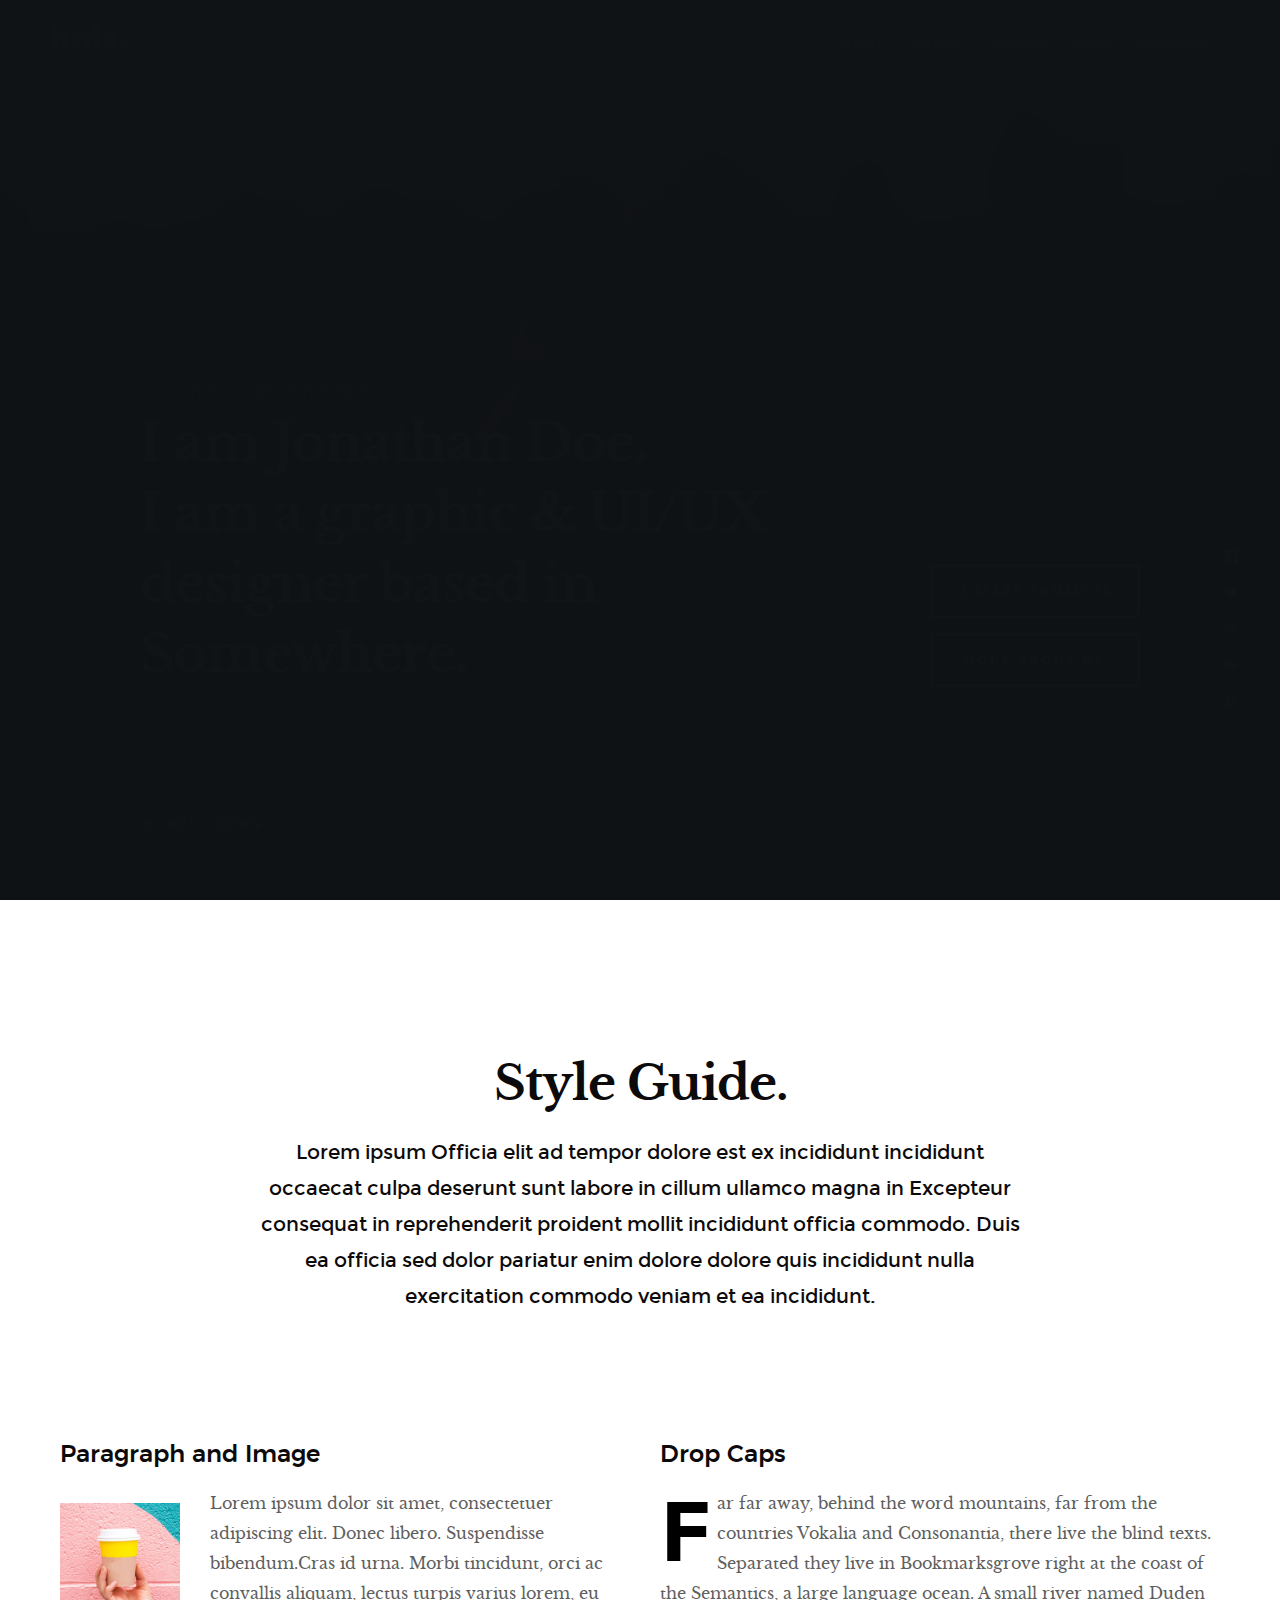
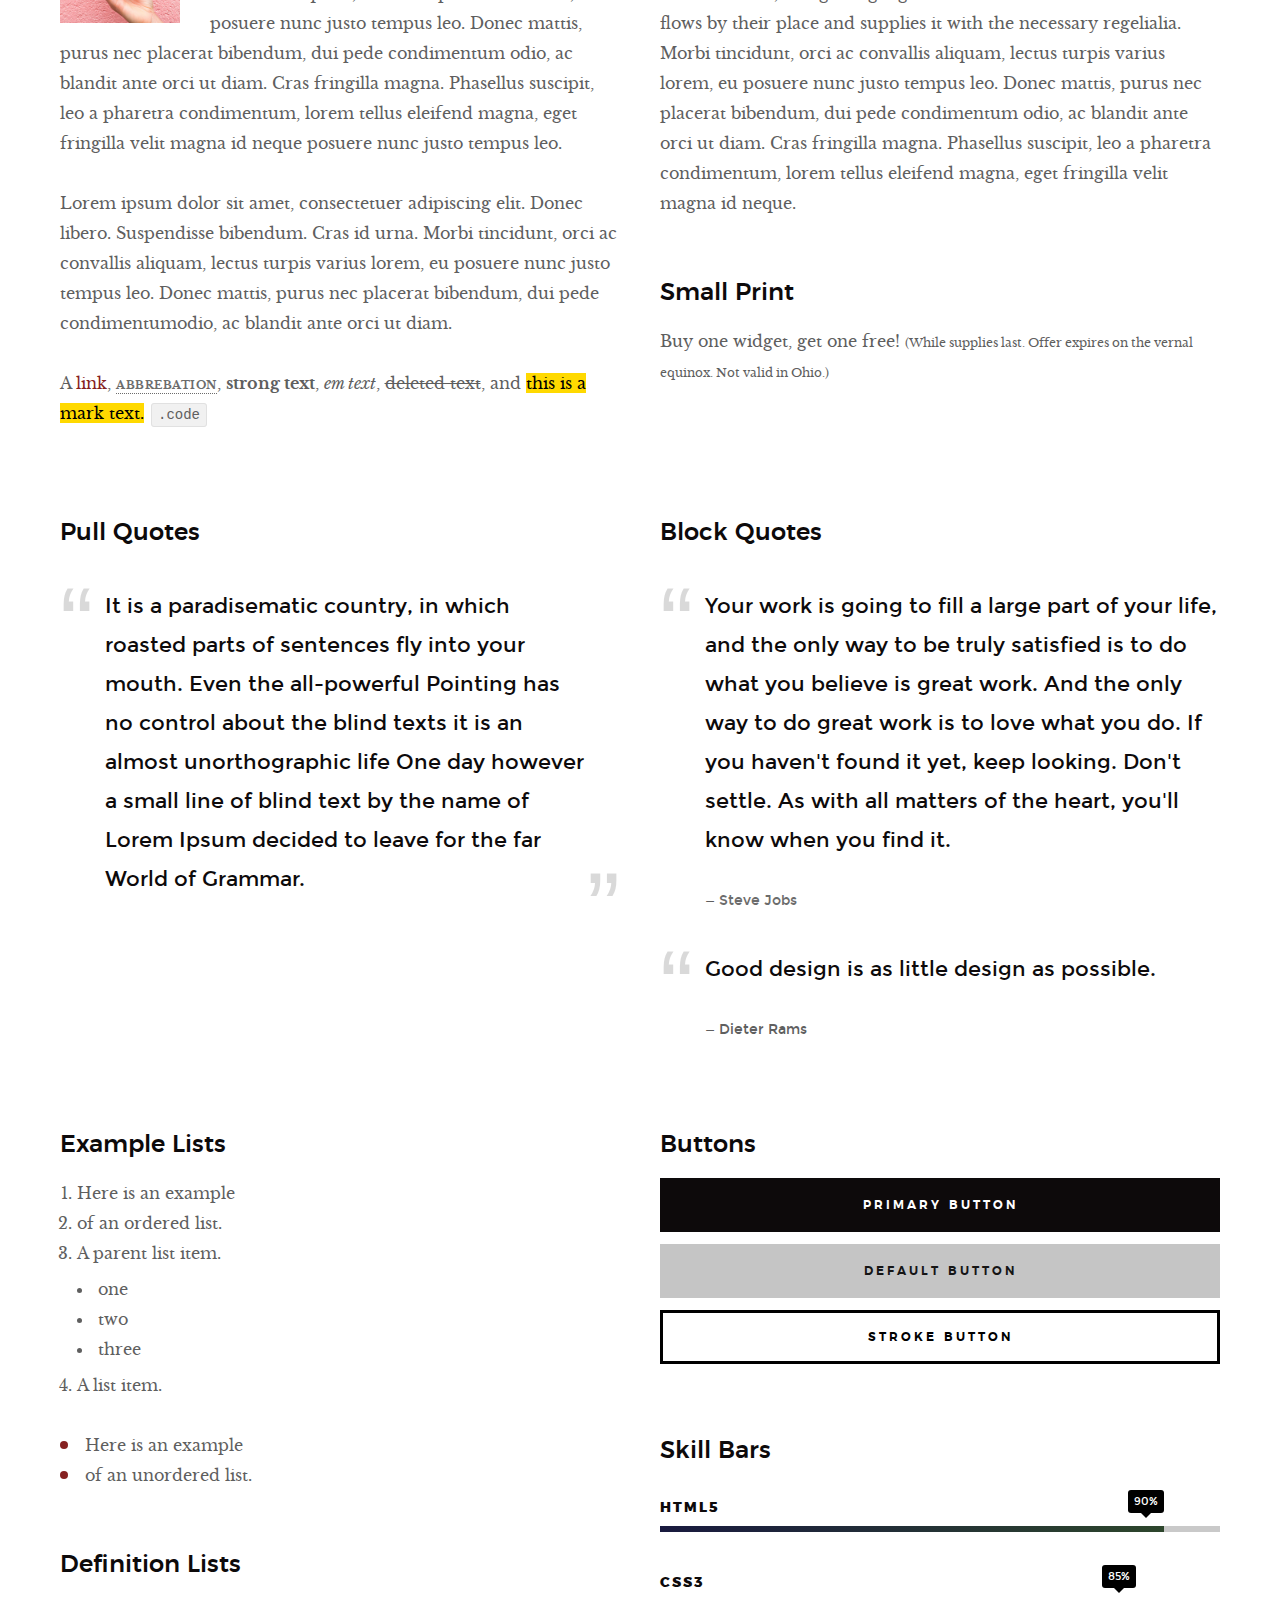
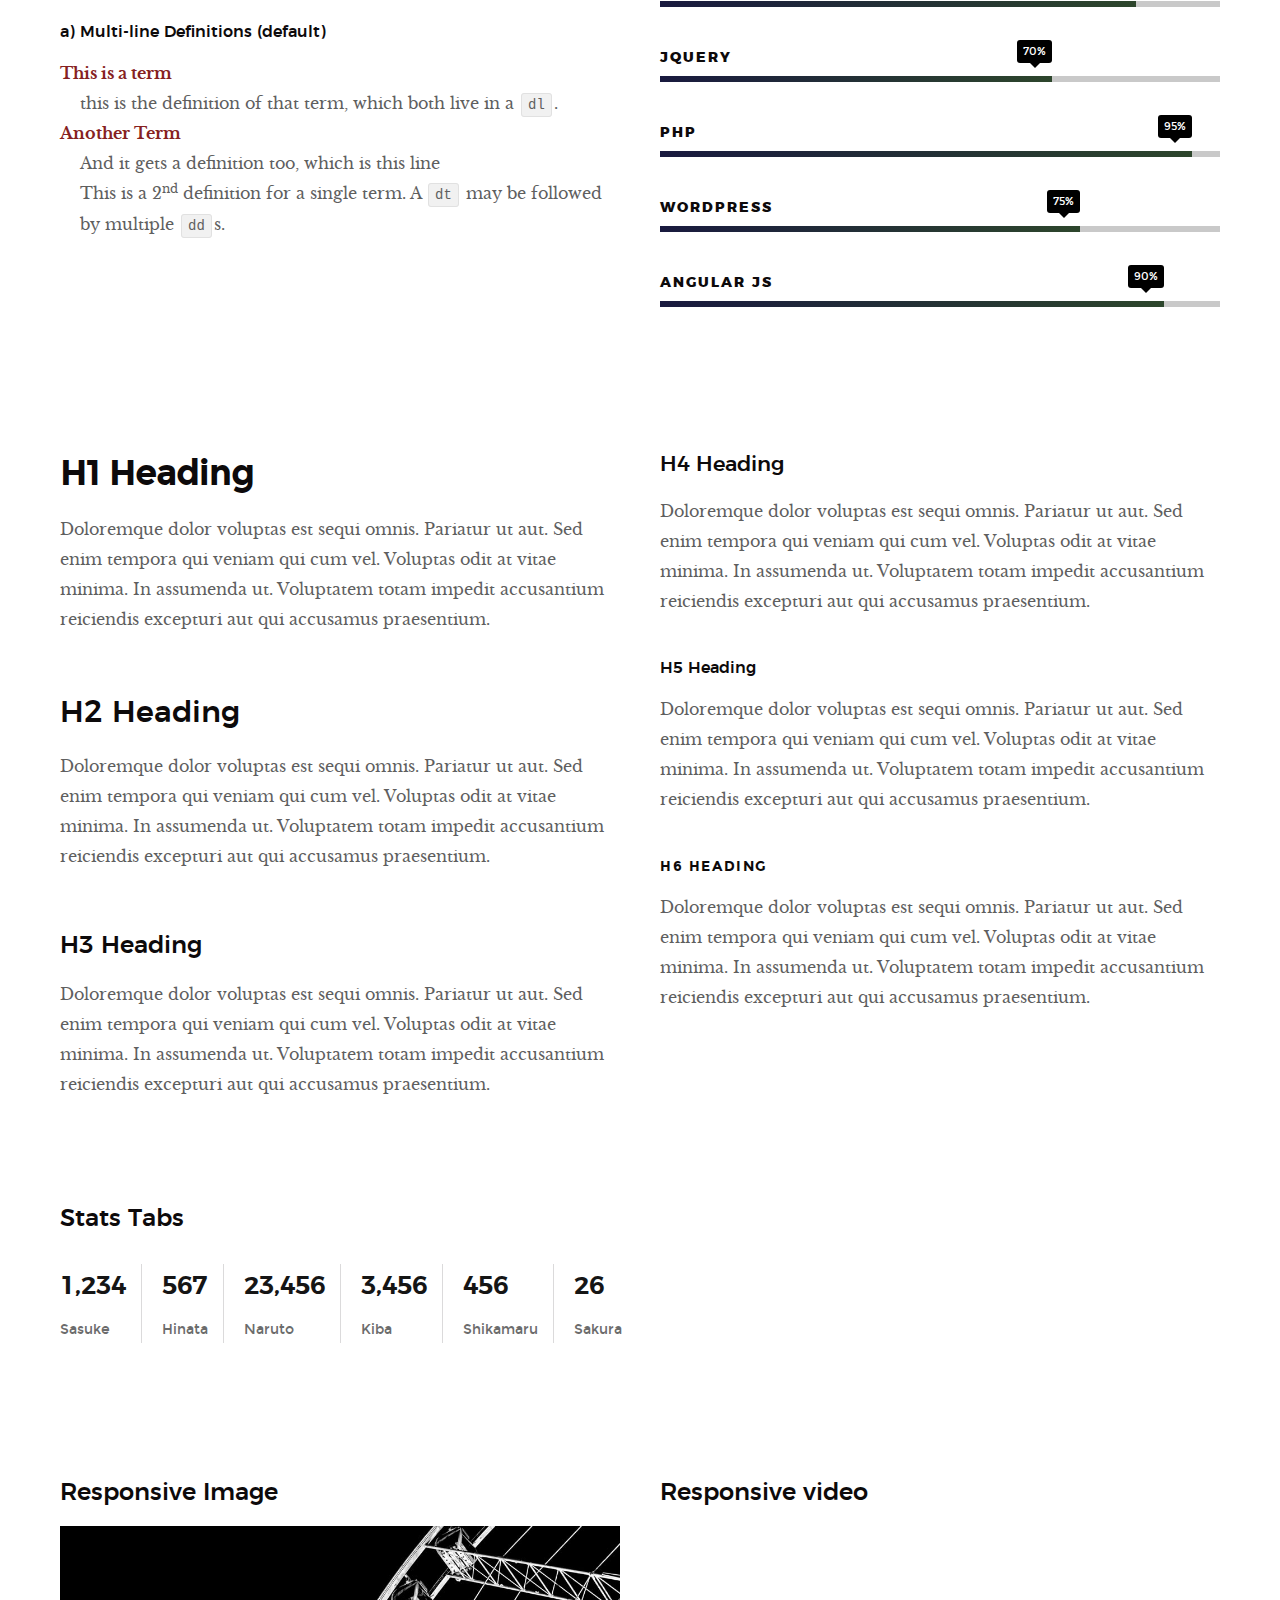
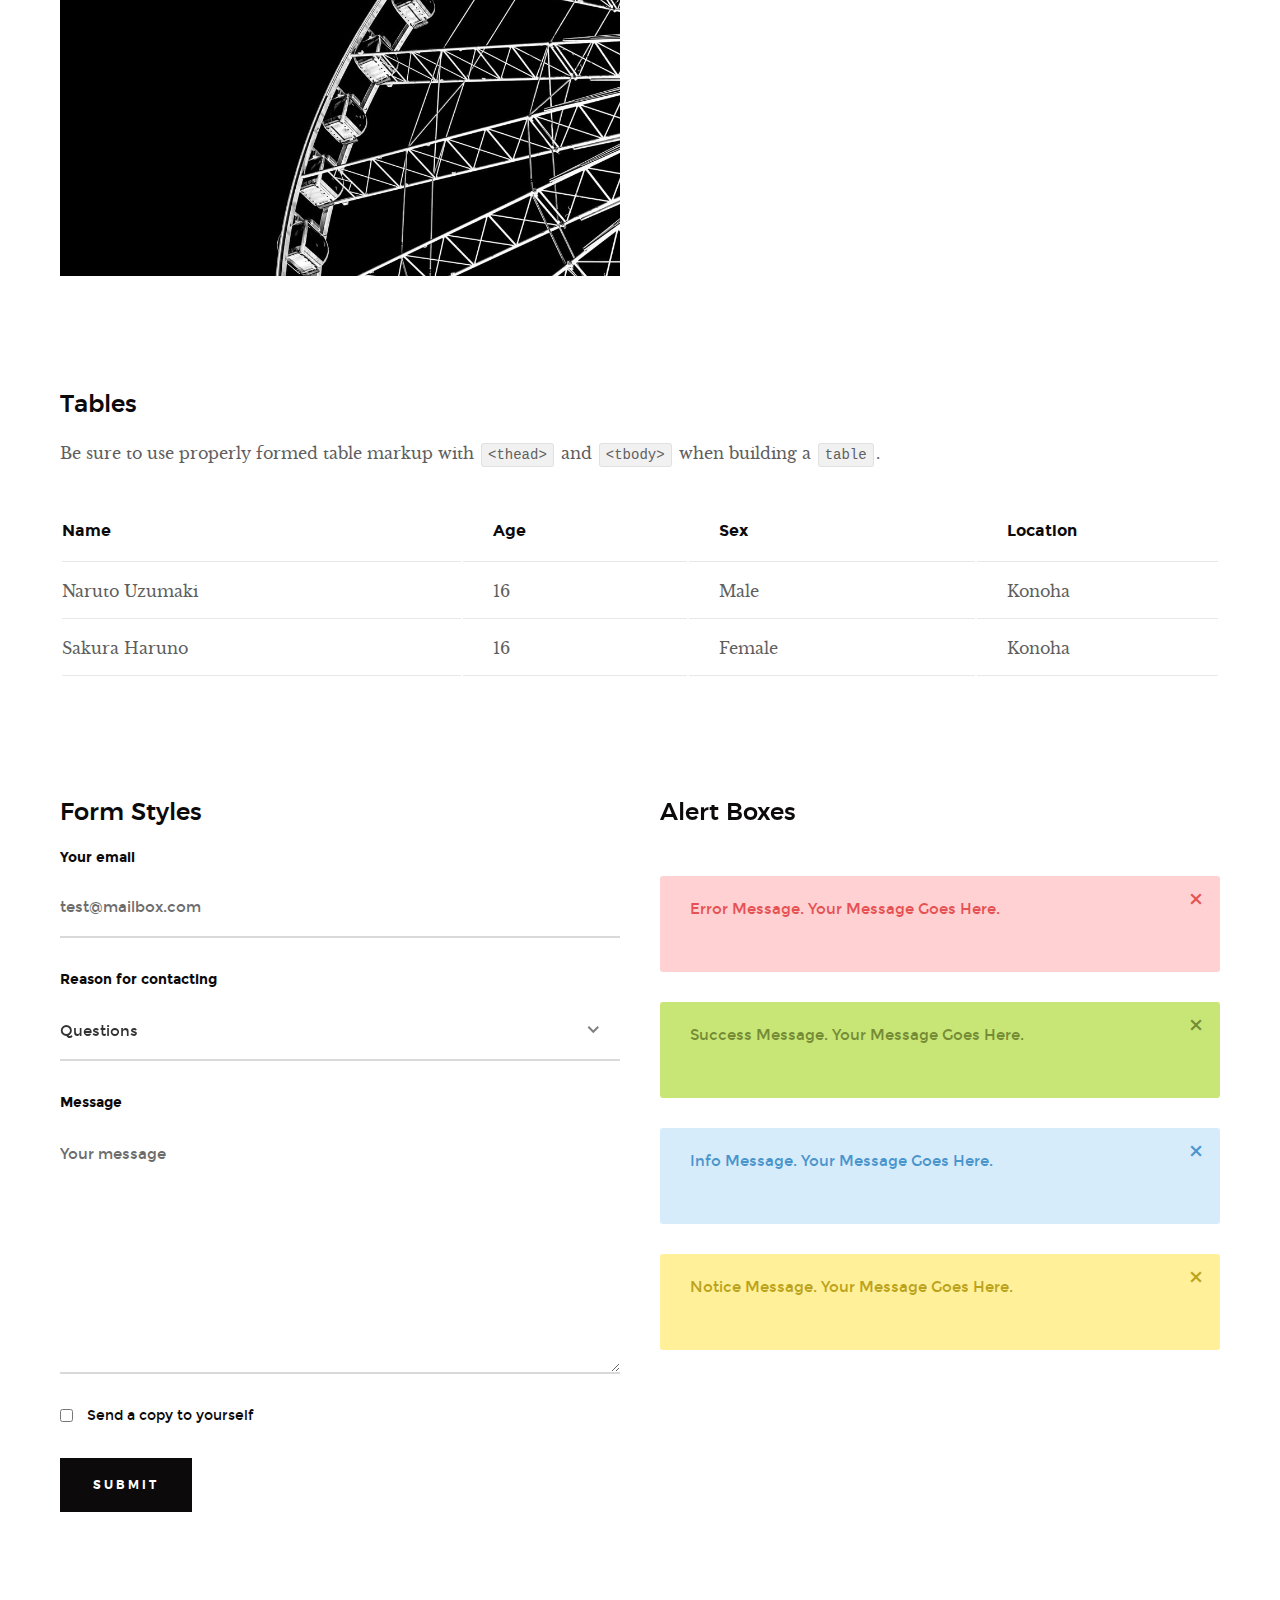
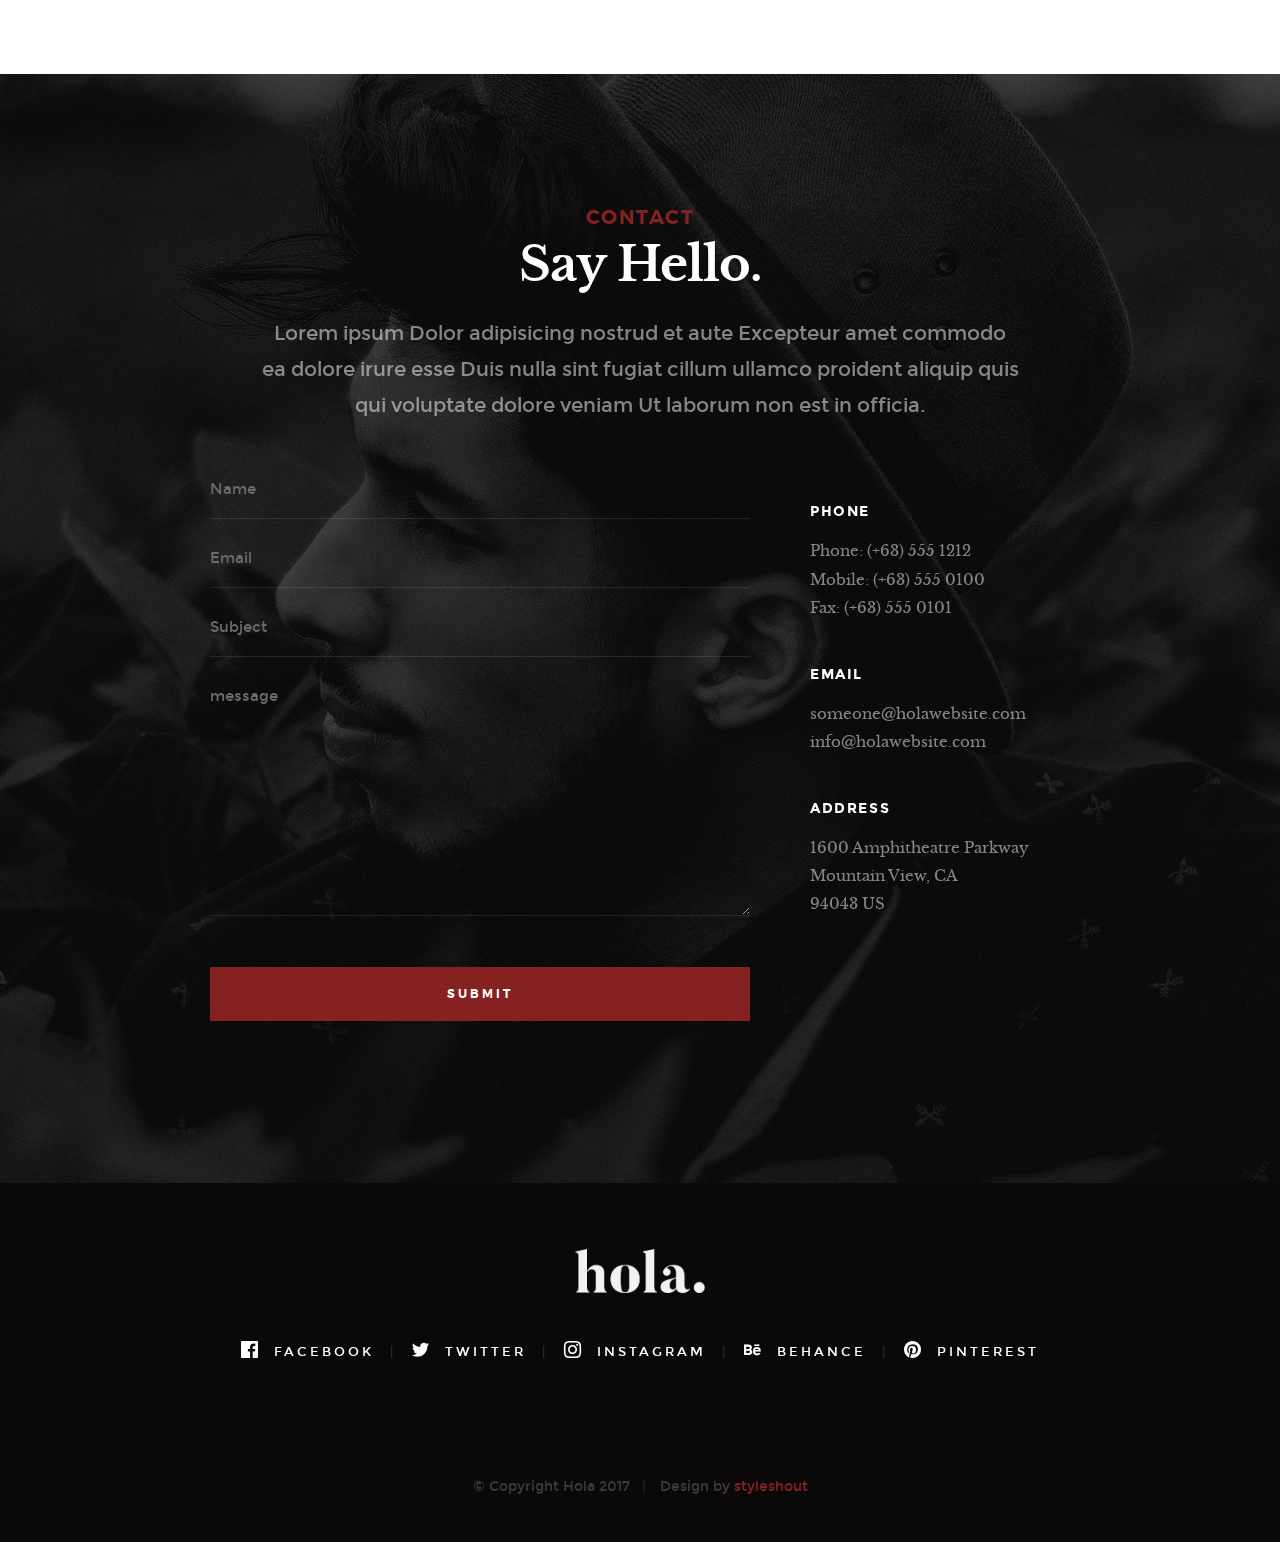
<file: styles.html>
<!DOCTYPE html>
<!--[if lt IE 9 ]><html class="no-js oldie" lang="en"> <![endif]-->
<!--[if IE 9 ]><html class="no-js oldie ie9" lang="en"> <![endif]-->
<!--[if (gte IE 9)|!(IE)]><!-->
<html class="no-js" lang="en">
<!--<![endif]-->

<head>

    <!--- basic page needs
   ================================================== -->
    <meta charset="utf-8">
    <title>Style Guide - Hola</title>
    <meta name="description" content="">
    <meta name="author" content="">

    <!-- mobile specific metas
   ================================================== -->
    <meta name="viewport" content="width=device-width, initial-scale=1">

    <!-- CSS
   ================================================== -->
    <link rel="stylesheet" href="css/base.css">
    <link rel="stylesheet" href="css/vendor.css">
    <link rel="stylesheet" href="css/main.css">

    <style type="text/css" media="screen">
        .s-styles { 
             background: white;
              padding-top: 15rem;
              padding-bottom: 12rem;
        }
     </style> 

    <!-- script
   ================================================== -->
    <script src="js/modernizr.js"></script>
    <script src="js/pace.min.js"></script>

    <!-- favicons
	================================================== -->
    <link rel="shortcut icon" href="favicon.ico" type="image/x-icon">
    <link rel="icon" href="favicon.ico" type="image/x-icon">

</head>

<body id="top">

    <!-- header
    ================================================== -->
    <header class="s-header">

        <div class="header-logo">
            <a class="site-logo" href="index.html"><img src="images/logo.png" alt="Homepage"></a>
        </div>

        <nav class="header-nav-wrap">
            <ul class="header-nav">
                <li><a href="index.html#home" title="home">Home</a></li>
                <li><a href="index.html#about" title="about">About</a></li>
                <li><a href="index.html#works" title="works">Works</a></li>
                <li class="current"><a href="blog.html" title="blog">Blog</a></li>
                <li><a href="index.html#contact" title="contact">Contact</a></li>	
            </ul>
        </nav>

        <a class="header-menu-toggle" href="#0"><span>Menu</span></a>

   </header> <!-- end s-header -->


   <!-- home
   ================================================== -->
   <section id="home" class="s-home page-hero target-section" data-parallax="scroll" data-image-src="images/hero-bg.jpg" data-natural-width=3000 data-natural-height=2000 data-position-y=center>
    
        <div class="overlay"></div>
        <div class="shadow-overlay"></div>

        <div class="home-content">

            <div class="row home-content__main">

                <h3>Hello There</h3>

                <h1>
                    I am Jonathan Doe. <br>
                    I am a graphic & UI/UX <br>
                    designer based in Somewhere.
                </h1>

                <div class="home-content__buttons">
                    <a href="index.html#works" class="btn btn--stroke">
                        Latest Projects
                    </a>
                    <a href="index.html#about" class="btn btn--stroke">
                        More About Me
                    </a>
                </div>

                <div class="home-content__scroll">
                    <a href="#styles" class="smoothscroll scroll-link">
                        <span>Scroll Down</span>
                    </a>
                </div>

            </div>

        </div> <!-- end home-content -->

        <ul class="home-social">
            <li>
                <a href="#"><i class="im im-facebook" aria-hidden="true"></i><span>Facebook</span></a>
            </li>
            <li>
                <a href="#"><i class="im im-twitter" aria-hidden="true"></i><span>Twiiter</span></a>
            </li>
            <li>
                <a href="#"><i class="im im-instagram" aria-hidden="true"></i><span>Instagram</span></a>
            </li>
            <li>
                <a href="#"><i class="im im-behance" aria-hidden="true"></i><span>Behance</span></a>
            </li>
            <li>
                <a href="#"><i class="im im-pinterest" aria-hidden="true"></i><span>Pinterest</span></a>
            </li>
        </ul> 
        <!-- end home-social -->

    </section> <!-- end s-home -->


    <!-- styles
    ================================================== -->
    <section id="styles" class="s-styles">
    
        <div class="row narrow section-intro add-bottom text-center">

            <div class="col-twelve tab-full">

                <h1>Style Guide.</h1>

                <p class="lead">Lorem ipsum Officia elit ad tempor dolore est ex incididunt incididunt occaecat culpa deserunt sunt labore in cillum ullamco magna in Excepteur consequat in reprehenderit proident mollit incididunt officia commodo.
                Duis ea officia sed dolor pariatur enim dolore dolore quis incididunt nulla exercitation commodo veniam et ea incididunt.</p>

            </div>

        </div>

        <div class="row">

            <div class="col-six tab-full">

                <h3>Paragraph and Image</h3>

                <p><a href="#"><img width="120" height="120" class="pull-left" alt="sample-image" src="images/sample-image.jpg"></a>
                Lorem ipsum dolor sit amet, consectetuer adipiscing elit. Donec libero. Suspendisse bibendum.Cras id urna. Morbi tincidunt, orci ac convallis aliquam, lectus turpis varius lorem, eu posuere nunc justo tempus leo. Donec mattis, purus nec placerat bibendum, dui pede condimentum odio, ac blandit ante orci ut diam. Cras fringilla magna. Phasellus suscipit, leo a pharetra condimentum, lorem tellus eleifend magna, eget fringilla velit magna id neque posuere nunc justo tempus leo. </p>

                <p>
                Lorem ipsum dolor sit amet, consectetuer adipiscing elit. Donec libero. Suspendisse bibendum. Cras id urna. Morbi tincidunt, orci ac convallis aliquam, lectus turpis varius lorem, eu posuere nunc justo tempus leo. Donec mattis, purus nec placerat bibendum, dui pede condimentumodio, ac blandit ante orci ut diam.	
                </p>

                <p>A <a href="#">link</a>,
                <abbr title="this really isn't a very good description">abbrebation</abbr>,
                <strong>strong text</strong>,
                <em>em text</em>,
                <del>deleted text</del>, and
                <mark>this is a mark text.</mark>
                <code>.code</code>
                </p>

            </div>

            <div class="col-six tab-full">

                <h3>Drop Caps</h3>

                <p class="drop-cap">Far far away, behind the word mountains, far from the countries Vokalia and Consonantia,
                there live the blind texts. Separated they live in Bookmarksgrove right at the coast of the
                Semantics, a large language ocean. A small river named Duden flows by their place and supplies it with the necessary regelialia. Morbi tincidunt, orci ac convallis aliquam, lectus turpis varius lorem, eu	posuere nunc justo tempus leo. Donec mattis, purus nec placerat bibendum, dui pede condimentum odio, ac blandit ante orci ut diam. Cras fringilla magna. Phasellus suscipit, leo a pharetra condimentum, lorem tellus eleifend magna, eget fringilla velit magna id neque.
                </p>

                <h3>Small Print</h3>

                <p>Buy one widget, get one free!
                <small>(While supplies last. Offer expires on the vernal equinox. Not valid in Ohio.)</small>
                </p>

            </div>

        </div> <!-- end row -->

        <div class="row">

            <div class="col-six tab-full">

                <h3>Pull Quotes</h3>

                <aside class="pull-quote">
                    <blockquote>
                    <p>It is a paradisematic country, in which roasted parts of
                    sentences fly into your mouth. Even the all-powerful Pointing has no control about the blind
                    texts it is an almost unorthographic life One day however a small line of blind text by the name
                    of Lorem Ipsum decided to leave for the far World of Grammar.</p>
                    </blockquote>
                </aside>

            </div>

            <div class="col-six tab-full">

                <h3>Block Quotes</h3>

                <blockquote cite="http://where-i-got-my-info-from.com">
                <p>Your work is going to fill a large part of your life, and the only way to be truly satisfied is
                to do what you believe is great work. And the only way to do great work is to love what you do.
                If you haven't found it yet, keep looking. Don't settle. As with all matters of the heart, you'll know when you find it.
                </p>
                <cite>
                   <a href="#">Steve Jobs</a>
                </cite>
                </blockquote>

                <blockquote>
                <p>Good design is as little design as possible.</p>
                <cite>Dieter Rams</cite>
                </blockquote>

            </div>

        </div> <!-- end row -->


        <div class="row half-bottom">

            <div class="col-six tab-full">

                <h3>Example Lists</h3>

                <ol>
                    <li>Here is an example</li>
                    <li>of an ordered list.</li>
                    <li>A parent list item.
                            <ul>
                                <li>one</li>
                                <li>two</li>
                                <li>three</li>
                        </ul>
                        </li>
                        <li>A list item.</li>
                    </ol>

                <ul class="disc">
                    <li>Here is an example</li>
                    <li>of an unordered list.</li>
                </ul>

                <h3>Definition Lists</h3>

                <h5>a) Multi-line Definitions (default) </h5>

                <dl>
                    <dt><strong>This is a term</strong></dt>
                        <dd>this is the definition of that term, which both live in a <code>dl</code>.</dd>
                    <dt><strong>Another Term</strong></dt>
                        <dd>And it gets a definition too, which is this line</dd>
                        <dd>This is a 2<sup>nd</sup> definition for a single term. A <code>dt</code> may be followed by multiple <code>dd</code>s.</dd>
                </dl>

            </div>

            <div class="col-six tab-full">

                <h3>Buttons</h3>

                <p>
                    <a class="btn btn--primary full-width" href="#0">Primary Button</a>
                    <a class="btn full-width" href="#0">Default Button</a>
                    <a class="btn btn--stroke full-width" href="#0">Stroke Button</a>
                </p>

                <h3>Skill Bars</h3>
                
                <ul class="skill-bars">
                    <li>
                    <div class="progress percent90"><span>90%</span></div>
                    <strong>HTML5</strong>
                    </li>
                    <li>
                    <div class="progress percent85"><span>85%</span></div>
                    <strong>CSS3</strong>
                    </li>
                    <li>
                    <div class="progress percent70"><span>70%</span></div>
                    <strong>JQuery</strong>
                    </li>
                    <li>
                    <div class="progress percent95"><span>95%</span></div>
                    <strong>PHP</strong>
                    </li>
                    <li>
                    <div class="progress percent75"><span>75%</span></div>
                    <strong>Wordpress</strong>
                    </li>
                    <li>
                    <div class="progress percent90"><span>90%</span></div>
                    <strong>Angular JS</strong>
                    </li>
                </ul>

            </div>

        </div> <!-- end row -->

        <div class="row half-bottom">

            <div class="col-six tab-full">
                    
                <h1>H1 Heading</h1>
                <p>Doloremque dolor voluptas est sequi omnis. Pariatur ut aut. Sed enim tempora qui veniam qui cum vel. 
                Voluptas odit at vitae minima. In assumenda ut. Voluptatem totam impedit accusantium reiciendis excepturi aut qui accusamus praesentium.</p>

                <h2>H2 Heading</h2>
                <p>Doloremque dolor voluptas est sequi omnis. Pariatur ut aut. Sed enim tempora qui veniam qui cum vel. 
                Voluptas odit at vitae minima. In assumenda ut. Voluptatem totam impedit accusantium reiciendis excepturi aut qui accusamus praesentium.</p>

                <h3>H3 Heading</h3>
                <p>Doloremque dolor voluptas est sequi omnis. Pariatur ut aut. Sed enim tempora qui veniam qui cum vel. 
                Voluptas odit at vitae minima. In assumenda ut. Voluptatem totam impedit accusantium reiciendis excepturi aut qui accusamus praesentium.</p>

            </div>

            <div class="col-six tab-full">
                    
                <h4>H4 Heading</h4>
                <p>Doloremque dolor voluptas est sequi omnis. Pariatur ut aut. Sed enim tempora qui veniam qui cum vel. 
                Voluptas odit at vitae minima. In assumenda ut. Voluptatem totam impedit accusantium reiciendis excepturi aut qui accusamus praesentium.</p>

                <h5>H5 Heading</h5>
                <p>Doloremque dolor voluptas est sequi omnis. Pariatur ut aut. Sed enim tempora qui veniam qui cum vel. 
                Voluptas odit at vitae minima. In assumenda ut. Voluptatem totam impedit accusantium reiciendis excepturi aut qui accusamus praesentium.</p>

                <h6>H6 Heading</h6>
                <p>Doloremque dolor voluptas est sequi omnis. Pariatur ut aut. Sed enim tempora qui veniam qui cum vel. 
                Voluptas odit at vitae minima. In assumenda ut. Voluptatem totam impedit accusantium reiciendis excepturi aut qui accusamus praesentium.</p>

            </div>

        </div>


        <div class="row half-bottom">

            <div class="col-twelve">

                    <h3>Stats Tabs</h3>

                <ul class="stats-tabs">
                    <li><a href="#">1,234 <em>Sasuke</em></a></li>
                    <li><a href="#">567 <em>Hinata</em></a></li>
                    <li><a href="#">23,456 <em>Naruto</em></a></li>
                    <li><a href="#">3,456 <em>Kiba</em></a></li>
                    <li><a href="#">456 <em>Shikamaru</em></a></li>
                    <li><a href="#">26 <em>Sakura</em></a></li>
                    </ul>

            </div>

        </div> <!-- end row -->


        <div class="row half-bottom">

            <div class="col-six tab-full">

                <h3>Responsive Image</h3>
                <p><img src="images/wheel-500.jpg" 
                    srcset="images/wheel-1000.jpg 1000w, 
                    images/wheel-500.jpg 500w" 
                    sizes="(max-width: 1000px) 100vw, 1000px" alt=""></p>

            </div>

            <div class="col-six tab-full">

                <h3>Responsive video</h3>

                <div class="video-container">
                <iframe src="http://player.vimeo.com/video/14592941?title=0&amp;byline=0&amp;portrait=0&amp;color=F64B39" width="500" height="281" frameborder="0" webkitallowfullscreen mozallowfullscreen allowfullscreen></iframe> 
                </div>

            </div>
          
        </div> <!-- end row -->


        <div class="row add-bottom">

            <div class="col-twelve">

                <h3>Tables</h3>
                <p>Be sure to use properly formed table markup with <code>&lt;thead&gt;</code> and <code>&lt;tbody&gt;</code> when building a <code>table</code>.</p>

                <div class="table-responsive">

                    <table>
                            <thead>
                            <tr>
                                <th>Name</th>
                                <th>Age</th>
                                <th>Sex</th>
                                <th>Location</th>
                            </tr>
                            </thead>
                            <tbody>
                            <tr>
                                <td>Naruto Uzumaki</td>
                                <td>16</td>
                                <td>Male</td>
                                <td>Konoha</td>
                            </tr>
                            <tr>
                                <td>Sakura Haruno</td>
                                <td>16</td>
                                <td>Female</td>
                                <td>Konoha</td>
                            </tr>
                            </tbody>
                    </table>

                </div>

            </div>
          
        </div> <!-- end row -->
    

        <div class="row">

            <div class="col-six tab-full">

                <h3>Form Styles</h3>

                <form>
                        <div>
                            <label for="sampleInput">Your email</label>
                            <input class="full-width" type="email" placeholder="test@mailbox.com" id="sampleInput">
                    </div>
                    <div>
                            <label for="sampleRecipientInput">Reason for contacting</label>
                            <div class="ss-custom-select">
                                <select class="full-width" id="sampleRecipientInput">
                                    <option value="Option 1">Questions</option>
                                    <option value="Option 2">Report</option>
                                    <option value="Option 3">Others</option>
                                </select>
                            </div>
                    </div>
                    
                        <label for="exampleMessage">Message</label>
                        <textarea class="full-width" placeholder="Your message" id="exampleMessage"></textarea>

                        <label class="add-bottom">
                            <input type="checkbox">
                            <span class="label-text">Send a copy to yourself</span>
                        </label>
                    
                        <input class="btn--primary" type="submit" value="Submit">

                </form>

            </div>

            <div class="col-six tab-full">

                <h3>Alert Boxes</h3>

                <br>
                
                <div class="alert-box alert-box--error hideit">
                    <p>Error Message. Your Message Goes Here.</p>
                    <i class="im im-x-mark alert-box__close"></i>
                </div><!-- /error -->
                        
                <div class="alert-box alert-box--success hideit">
                    <p>Success Message. Your Message Goes Here.</p>
                    <i class="im im-x-mark alert-box__close"></i>
                </div><!-- /success -->
                        
                <div class="alert-box alert-box--info hideit">
                    <p>Info Message. Your Message Goes Here.</p>
                    <i class="im im-x-mark alert-box__close"></i>
                </div><!-- /info -->
                        
                <div class="alert-box alert-box--notice hideit">
                    <p>Notice Message. Your Message Goes Here.</p>
                    <i class="im im-x-mark alert-box__close"></i>
                </div><!-- /notice -->
            
            </div>

        </div> <!-- end row -->

    </section> <!-- end styles -->


    <!-- s-contact
    ================================================== -->
    <section id="contact" class="s-contact target-section">

        <div class="overlay"></div>

        <div class="row narrow section-intro">
            <div class="col-full">
                <h3>Contact</h3>
                <h1>Say Hello.</h1>
                
                <p class="lead">Lorem ipsum Dolor adipisicing nostrud et aute Excepteur amet commodo ea dolore irure esse Duis nulla sint fugiat cillum ullamco proident aliquip quis qui voluptate dolore veniam Ut laborum non est in officia.</p>
            </div>
        </div>

        <div class="row contact__main">
            <div class="col-eight tab-full contact__form">
                <form name="contactForm" id="contactForm" method="post" action="">
                    <fieldset>
    
                    <div class="form-field">
                        <input name="contactName" type="text" id="contactName" placeholder="Name" value="" minlength="2" required="" aria-required="true" class="full-width">
                    </div>
                    <div class="form-field">
                        <input name="contactEmail" type="email" id="contactEmail" placeholder="Email" value="" required="" aria-required="true" class="full-width">
                    </div>
                    <div class="form-field">
                        <input name="contactSubject" type="text" id="contactSubject" placeholder="Subject" value="" class="full-width">
                    </div>                       
                    <div class="form-field">
                            <textarea name="contactMessage" id="contactMessage" placeholder="message" rows="10" cols="50" required="" aria-required="true" class="full-width"></textarea>
                        </div>                      
                    <div class="form-field">
                        <button class="full-width btn--primary">Submit</button>
                        <div class="submit-loader">
                            <div class="text-loader">Sending...</div>
                            <div class="s-loader">
                                <div class="bounce1"></div>
                                <div class="bounce2"></div>
                                <div class="bounce3"></div>
                            </div>
                        </div>
                    </div>
    
                    </fieldset>
                </form>

                <!-- contact-warning -->
                <div class="message-warning">
                        Something went wrong. Please try again.
                </div> 
            
                <!-- contact-success -->
                <div class="message-success">
                        Your message was sent, thank you!<br>
                </div>
                        
            </div>
            <div class="col-four tab-full contact__infos">
                <h4 class="h06">Phone</h4>
                <p>Phone: (+63) 555 1212<br>
                Mobile: (+63) 555 0100<br>
                Fax: (+63) 555 0101
                </p>

                <h4 class="h06">Email</h4>
                <p>someone@holawebsite.com<br>
                info@holawebsite.com
                </p>

                <h4 class="h06">Address</h4>
                <p>
                1600 Amphitheatre Parkway<br>
                Mountain View, CA<br>
                94043 US
                </p>
            </div>

        </div>

    </section> <!-- end s-contact -->


    <!-- footer
    ================================================== -->
    <footer>
            <div class="row">
                <div class="col-full">
    
                    <div class="footer-logo">
                        <a class="footer-site-logo" href="#0"><img src="images/logo.png" alt="Homepage"></a>
                    </div>
    
                    <ul class="footer-social">
                        <li><a href="#0">
                            <i class="im im-facebook" aria-hidden="true"></i>
                            <span>Facebook</span>
                        </a></li>
                        <li><a href="#0">
                            <i class="im im-twitter" aria-hidden="true"></i>
                            <span>Twitter</span>
                        </a></li>
                        <li><a href="#0">
                            <i class="im im-instagram" aria-hidden="true"></i>
                            <span>Instagram</span>
                        </a></li>
                        <li><a href="#0">
                            <i class="im im-behance" aria-hidden="true"></i>
                            <span>Behance</span>
                        </a></li>
                        <li><a href="#0">
                            <i class="im im-pinterest" aria-hidden="true"></i>
                            <span>Pinterest</span>
                        </a></li>
                    </ul>
                        
                </div>
            </div>
    
            <div class="row footer-bottom">
    
                <div class="col-twelve">
                    <div class="copyright">
                        <span>© Copyright Hola 2017</span> 
                        <span>Design by <a href="https://www.styleshout.com/">styleshout</a></span>	
                    </div>
    
                    <div class="go-top">
                    <a class="smoothscroll" title="Back to Top" href="#top"><i class="im im-arrow-up" aria-hidden="true"></i></a>
                    </div>
                </div>
    
            </div> <!-- end footer-bottom -->
    
        </footer> <!-- end footer -->
    
    
        <div id="preloader"> 
            <div id="loader"></div>
        </div>
    
    
        <!-- Java Script
        ================================================== -->
        <script src="js/jquery-3.2.1.min.js"></script>
        <script src="js/plugins.js"></script>
        <script src="js/main.js"></script>

</body>

</html>
</file>
<file: css/base.css>
/* =================================================================== 
 *
 *  Hola v1.0 Base Stylesheet
 *  10-02-2017
 *  ------------------------------------------------------------------
 *
 *  TOC:
 *  # Normalize
 *  # Basic/base setup styles
 *      ## Media
 *      ## Typography resets
 *      ## links
 *      ## inputs
 *  # grid
 *      ## medium size devices
 *      ## tablets
 *      ## mobile devices
 *      ## small mobile devices
 *  # block grids
 *      ## medium size devices
 *      ## tablets
 *      ## mobile devices
 *      ## small mobile devices
 *  # MISC
 *
 * =================================================================== */


/* ===================================================================
 * # normalize
 * normalize.css v5.0.0 | MIT License | 
 * github.com/necolas/normalize.css
 *
 * ------------------------------------------------------------------- */

html {
    font-family: sans-serif;
    line-height: 1.15;
    -ms-text-size-adjust: 100%;
    -webkit-text-size-adjust: 100%;
}

body {
    margin: 0;
}

article, aside, footer, header, nav, section {
    display: block;
}

h1 {
    font-size: 2em;
    margin: 0.67em 0;
}

figcaption, figure, main {
    display: block;
}

figure {
    margin: 1em 40px;
}

hr {
    box-sizing: content-box;
    height: 0;
    overflow: visible;
}

pre {
    font-family: monospace, monospace;
    font-size: 1em;
}

a {
    background-color: transparent;
    -webkit-text-decoration-skip: objects;
}

a:active, a:hover {
    outline-width: 0;
}

abbr[title] {
    border-bottom: none;
    text-decoration: underline;
    text-decoration: underline dotted;
}

b, strong {
    font-weight: inherit;
}

b, strong {
    font-weight: bolder;
}

code, kbd, samp {
    font-family: monospace, monospace;
    font-size: 1em;
}

dfn {
    font-style: italic;
}

mark {
    background-color: #ff0;
    color: #000;
}

small {
    font-size: 80%;
}

sub, sup {
    font-size: 75%;
    line-height: 0;
    position: relative;
    vertical-align: baseline;
}

sub {
    bottom: -0.25em;
}

sup {
    top: -0.5em;
}

audio, video {
    display: inline-block;
}

audio:not([controls]) {
    display: none;
    height: 0;
}

img {
    border-style: none;
}

svg:not(:root) {
    overflow: hidden;
}

button, input, optgroup, select, textarea {
    font-family: sans-serif;
    font-size: 100%;
    line-height: 1.15;
    margin: 0;
}

button, input {
    overflow: visible;
}

button, select {
    text-transform: none;
}

button, html [type="button"], [type="reset"], [type="submit"] {
    -webkit-appearance: button;
}

button::-moz-focus-inner, [type="button"]::-moz-focus-inner, [type="reset"]::-moz-focus-inner, [type="submit"]::-moz-focus-inner {
    border-style: none;
    padding: 0;
}

button:-moz-focusring, [type="button"]:-moz-focusring, [type="reset"]:-moz-focusring, [type="submit"]:-moz-focusring {
    outline: 1px dotted ButtonText;
}

fieldset {
    border: 1px solid #c0c0c0;
    margin: 0 2px;
    padding: 0.35em 0.625em 0.75em;
}

legend {
    box-sizing: border-box;
    color: inherit;
    display: table;
    max-width: 100%;
    padding: 0;
    white-space: normal;
}

progress {
    display: inline-block;
    vertical-align: baseline;
}

textarea {
    overflow: auto;
}

[type="checkbox"], [type="radio"] {
    box-sizing: border-box;
    padding: 0;
}

[type="number"]::-webkit-inner-spin-button, [type="number"]::-webkit-outer-spin-button {
    height: auto;
}

[type="search"] {
    -webkit-appearance: textfield;
    outline-offset: -2px;
}

[type="search"]::-webkit-search-cancel-button, [type="search"]::-webkit-search-decoration {
    -webkit-appearance: none;
}

::-webkit-file-upload-button {
    -webkit-appearance: button;
    font: inherit;
}

details, menu {
    display: block;
}

summary {
    display: list-item;
}

canvas {
    display: inline-block;
}

template {
    display: none;
}

[hidden] {
    display: none;
}


/* ===================================================================
 * # basic/base setup styles - (_basic.scss)
 *
 * ------------------------------------------------------------------- */

html {
    font-size: 62.5%;
    box-sizing: border-box;
}

*, *::before, *::after {
    box-sizing: inherit;
}

body {
    font-weight: normal;
    line-height: 1;
    word-wrap: break-word;
    text-rendering: optimizeLegibility;
    -webkit-overflow-scrolling: touch;
    -webkit-text-size-adjust: none;
}

body, input, button {
    -moz-osx-font-smoothing: grayscale;
    -webkit-font-smoothing: antialiased;
}


/* ------------------------------------------------------------------- 
 * ## Media - (_basic.scss)
 * ------------------------------------------------------------------- */

img, video {
    max-width: 100%;
    height: auto;
}


/* ------------------------------------------------------------------- 
 * ## Typography resets - (_basic.scss)
 * ------------------------------------------------------------------- */

div, dl, dt, dd, ul, ol, li, h1, h2, h3, h4, h5, h6, pre, form, p, blockquote, th, td {
    margin: 0;
    padding: 0;
}

h1, h2, h3, h4, h5, h6 {
    -webkit-font-smoothing: auto;
    -webkit-font-smoothing: antialiased;
    -webkit-font-variant-ligatures: common-ligatures;
    -moz-font-variant-ligatures: common-ligatures;
    font-variant-ligatures: common-ligatures;
    text-rendering: optimizeLegibility;
}

em, i {
    font-style: italic;
    line-height: inherit;
}

strong, b {
    font-weight: bold;
    line-height: inherit;
}

small {
    font-size: 60%;
    line-height: inherit;
}

ol, ul {
    list-style: none;
}

li {
    display: block;
}


/* ------------------------------------------------------------------- 
 * ## links - (_basic.scss)
 * ------------------------------------------------------------------- */

a {
    text-decoration: none;
    line-height: inherit;
}

a img {
    border: none;
}


/* ------------------------------------------------------------------- 
 * ## inputs - (_basic.scss)
 * ------------------------------------------------------------------- */

fieldset {
    margin: 0;
    padding: 0;
}

input[type="email"], 
input[type="number"], 
input[type="search"], 
input[type="text"], 
input[type="tel"], 
input[type="url"], 
input[type="password"], textarea {
    -webkit-appearance: none;
    -moz-appearance: none;
    -ms-appearance: none;
    -o-appearance: none;
    appearance: none;
}


/* ===================================================================
 * # grid - (_grid.scss)
 *
 * ------------------------------------------------------------------- */

.row {
    width: 94%;
    max-width: 1200px;
    margin: 0 auto;
}

.row:after {
    content: "";
    display: table;
    clear: both;
}

.row .row {
    width: auto;
    max-width: none;
    margin-left: -20px;
    margin-right: -20px;
}


/* column blocks
 * -------------------------------------- */

[class*="col-"] {
    float: left;
}

[class*="col-"] + [class*="col-"].end {
    float: right;
}

[class*="col-"] {
    padding: 0 20px;
}


/* column width classes 
 * -------------------------------------- */

.col-one {
    width: 8.33333%;
}

.col-two, .col-1-6 {
    width: 16.66667%;
}

.col-three, .col-1-4 {
    width: 25%;
}

.col-four, .col-1-3 {
    width: 33.33333%;
}

.col-five {
    width: 41.66667%;
}

.col-six, .col-1-2 {
    width: 50%;
}

.col-seven {
    width: 58.33333%;
}

.col-eight, .col-2-3 {
    width: 66.66667%;
}

.col-nine, .col-3-4 {
    width: 75%;
}

.col-ten, .col-5-6 {
    width: 83.33333%;
}

.col-eleven {
    width: 91.66667%;
}

.col-twelve, .col-full {
    width: 100%;
}


/* ------------------------------------------------------------------- 
 * ## medium size devices - (_grid.scss)
 * ------------------------------------------------------------------- */

@media only screen and (max-width: 1200px) {
    .row .row {
        margin-left: -15px;
        margin-right: -15px;
    }
    [class*="col-"] {
        padding: 0 15px;
    }
    .md-two, .md-1-6 {
        width: 16.66667%;
    }
    .md-one {
        width: 8.33333%;
    }
    .md-three, .md-1-4 {
        width: 25%;
    }
    .md-four, .md-1-3 {
        width: 33.33333%;
    }
    .md-five {
        width: 41.66667%;
    }
    .md-six, .md-1-2 {
        width: 50%;
    }
    .md-seven {
        width: 58.33333%;
    }
    .md-eight, .md-2-3 {
        width: 66.66667%;
    }
    .md-nine, .md-3-4 {
        width: 75%;
    }
    .md-ten, .md-5-6 {
        width: 83.33333%;
    }
    .md-eleven {
        width: 91.66667%;
    }
    .md-twelve, .md-full {
        width: 100%;
    }
}


/* ------------------------------------------------------------------- 
 * ## tablets - (_grid.scss)
 * ------------------------------------------------------------------- */

@media only screen and (max-width: 800px) {
    .row {
        width: 90%;
    }
    .tab-1-4 {
        width: 25%;
    }
    .tab-1-3 {
        width: 33.33333%;
    }
    .tab-1-2 {
        width: 50%;
    }
    .tab-2-3 {
        width: 66.66667%;
    }
    .tab-3-4 {
        width: 75%;
    }
    .tab-full {
        width: 100%;
    }
}


/* ------------------------------------------------------------------- 
 * ## mobile devices - (_grid.scss)
 * ------------------------------------------------------------------- */

@media only screen and (max-width: 600px) {
    .row {
        width: auto;
        padding-left: 25px;
        padding-right: 25px;
    }
    .row .row {
        margin-left: -10px;
        margin-right: -10px;
    }
    [class*="col-"] {
        padding: 0 10px;
    }
    .mob-1-4 {
        width: 25%;
    }
    .mob-1-3 {
        width: 33.33333%;
    }
    .mob-1-2 {
        width: 50%;
    }
    .mob-2-3 {
        width: 66.66667%;
    }
    .mob-3-4 {
        width: 75%;
    }
    .mob-full {
        width: 100%;
    }
}


/* ------------------------------------------------------------------- 
 * ## small mobile devices - (_grid.scss) 
 * ------------------------------------------------------------------- */


/* stack columns on small mobile devices
 * ------------------------------------------------------------------- */

@media only screen and (max-width: 400px) {
    .row .row {
        padding-left: 0;
        padding-right: 0;
        margin-left: 0;
        margin-right: 0;
    }
    [class*="col-"] {
        width: 100% !important;
        float: none !important;
        clear: both !important;
        margin-left: 0;
        margin-right: 0;
        padding: 0;
    }
    [class*="col-"] + [class*="col-"].end {
        float: none;
    }
}


/* ===================================================================
 * # block grids - (_grid.scss)
 * ------------------------------------------------------------------- */


/*   Equally-sized columns define at row level
 * ------------------------------------------------------------------- */

[class*="block-"]:after {
    content: "";
    display: table;
    clear: both;
}

.block-1-6 .col-block {
    width: 16.66667%;
}

.block-1-5 .col-block {
    width: 20%;
}

.block-1-4 .col-block {
    width: 25%;
}

.block-1-3 .col-block {
    width: 33.33333%;
}

.block-1-2 .col-block {
    width: 50%;
}


/**
 * Clearing for block grid columns. Allow columns with 
 * different heights to align properly.
 */

.block-1-6 .col-block:nth-child(6n+1), 
.block-1-5 .col-block:nth-child(5n+1), 
.block-1-4 .col-block:nth-child(4n+1), 
.block-1-3 .col-block:nth-child(3n+1), 
.block-1-2 .col-block:nth-child(2n+1) {
    clear: both;
}


/* ------------------------------------------------------------------- 
 * ## medium size devices - (_grid.scss)
 * ------------------------------------------------------------------- */

@media only screen and (max-width: 1200px) {
    .block-m-1-6 .col-block {
        width: 16.66667%;
    }
    .block-m-1-5 .col-block {
        width: 20%;
    }
    .block-m-1-4 .col-block {
        width: 25%;
    }
    .block-m-1-3 .col-block {
        width: 33.33333%;
    }
    .block-m-1-2 .col-block {
        width: 50%;
    }
    .block-m-full .col-block {
        width: 100%;
        clear: both;
    }
    [class*="block-m-"] .bgrid:nth-child(n) {
        clear: none;
    }
    .block-m-1-6 .col-block:nth-child(6n+1), 
    .block-m-1-5 .col-block:nth-child(5n+1), 
    .block-m-1-4 .col-block:nth-child(4n+1), 
    .block-m-1-3 .col-block:nth-child(3n+1), 
    .block-m-1-2 .col-block:nth-child(2n+1) {
        clear: both;
    }
}


/* ------------------------------------------------------------------- 
 * ## tablets - (_grid.scss)
 * ------------------------------------------------------------------- */

@media only screen and (max-width: 800px) {
    .block-tab-1-6 .col-block {
        width: 16.66667%;
    }
    .block-tab-1-5 .col-block {
        width: 20%;
    }
    .block-tab-1-4 .col-block {
        width: 25%;
    }
    .block-tab-1-3 .col-block {
        width: 33.33333%;
    }
    .block-tab-1-2 .col-block {
        width: 50%;
    }
    .block-tab-full .col-block {
        width: 100%;
        clear: both;
    }
    [class*="block-tab-"] .bgrid:nth-child(n) {
        clear: none;
    }
    .block-tab-1-6 .col-block:nth-child(6n+1), 
    .block-tab-1-6 .col-block:nth-child(5n+1), 
    .block-tab-1-4 .col-block:nth-child(4n+1), 
    .block-tab-1-3 .col-block:nth-child(3n+1), 
    .block-tab-1-2 .col-block:nth-child(2n+1) {
        clear: both;
    }
}


/* ------------------------------------------------------------------- 
 * ## mobile devices - (_grid.scss)
 * ------------------------------------------------------------------- */

@media only screen and (max-width: 600px) {
    .block-mob-1-6 .col-block {
        width: 16.66667%;
    }
    .block-mob-1-5 .col-block {
        width: 20%;
    }
    .block-mob-1-4 .col-block {
        width: 25%;
    }
    .block-mob-1-3 .col-block {
        width: 33.33333%;
    }
    .block-mob-1-2 .col-block {
        width: 50%;
    }
    .block-mob-full .col-block {
        width: 100%;
        clear: both;
    }
    [class*="block-mob-"] .bgrid:nth-child(n) {
        clear: none;
    }
    .block-mob-1-6 .col-block:nth-child(6n+1), 
    .block-mob-1-5 .col-block:nth-child(5n+1), 
    .block-mob-1-4 .col-block:nth-child(4n+1), 
    .block-mob-1-3 .col-block:nth-child(3n+1), 
    .block-mob-1-2 .col-block:nth-child(2n+1) {
        clear: both;
    }
}


/* ------------------------------------------------------------------- 
 * ## small mobile devices - (_grid.scss) 
 * ------------------------------------------------------------------- */


/* stack columns on small mobile devices
 * ------------------------------------------------------------------- */

@media only screen and (max-width: 400px) {
    .stack .col-block {
        width: 100% !important;
        float: none !important;
        clear: both !important;
        margin-left: 0;
        margin-right: 0;
    }
}


/* ===================================================================
 * # MISC  - (_grid.scss)
 *
 * ------------------------------------------------------------------- */

.group:after {
    content: "";
    display: table;
    clear: both;
}


/* Misc Helper Styles
 * -------------------------------------- */

.is-hidden {
    display: none;
}

.is-invisible {
    visibility: hidden;
}

.antialiased {
    -webkit-font-smoothing: antialiased;
    -moz-osx-font-smoothing: grayscale;
}

.overflow-hidden {
    overflow: hidden;
}

.remove-bottom {
    margin-bottom: 0;
}

.half-bottom {
    margin-bottom: 1.5rem !important;
}

.add-bottom {
    margin-bottom: 3rem !important;
}

.no-border {
    border: none;
}

.full-width {
    width: 100%;
}

.text-center {
    text-align: center;
}

.text-left {
    text-align: left;
}

.text-right {
    text-align: right;
}

.pull-left {
    float: left;
}

.pull-right {
    float: right;
}

.align-center {
    margin-left: auto;
    margin-right: auto;
    text-align: center;
}
</file>
<file: css/vendor.css>
/* =================================================================== 
 *
 *  Hola v1.0 Vendor/Third Party CSS 
 *  10-02-2017
 *  ------------------------------------------------------------------
 *
 *  TOC:
 *  # Slick slider
 *  # PhotoSwipe Skin
 *  # Prettyprint GitHub Theme
 *
 * =================================================================== */


/* ===================================================================
 * # slick slider
 *
 * ------------------------------------------------------------------- */

.slick-slider {
    position: relative;
    display: block;
    box-sizing: border-box;
    -webkit-touch-callout: none;
    -webkit-user-select: none;
    -khtml-user-select: none;
    -moz-user-select: none;
    -ms-user-select: none;
    user-select: none;
    -ms-touch-action: pan-y;
    touch-action: pan-y;
    -webkit-tap-highlight-color: transparent;
}

.slick-list {
    position: relative;
    overflow: hidden;
    display: block;
    margin: 0;
    padding: 0;
}

.slick-list:focus {
    outline: none;
}

.slick-list.dragging {
    cursor: pointer;
    cursor: hand;
}

.slick-slider .slick-track, .slick-slider .slick-list {
    -webkit-transform: translate3d(0, 0, 0);
    -moz-transform: translate3d(0, 0, 0);
    -ms-transform: translate3d(0, 0, 0);
    -o-transform: translate3d(0, 0, 0);
    transform: translate3d(0, 0, 0);
}

.slick-track {
    position: relative;
    left: 0;
    top: 0;
    display: block;
}

.slick-track:before, .slick-track:after {
    content: "";
    display: table;
}

.slick-track:after {
    clear: both;
}

.slick-loading .slick-track {
    visibility: hidden;
}

.slick-slide {
    float: left;
    height: 100%;
    min-height: 1px;
    display: none;
}

[dir="rtl"] .slick-slide {
    float: right;
}

.slick-slide img {
    display: block;
}

.slick-slide.slick-loading img {
    display: none;
}

.slick-slide.dragging img {
    pointer-events: none;
}

.slick-initialized .slick-slide {
    display: block;
}

.slick-loading .slick-slide {
    visibility: hidden;
}

.slick-vertical .slick-slide {
    display: block;
    height: auto;
    border: 1px solid transparent;
}

.slick-arrow.slick-hidden {
    display: none;
}


/*! PhotoSwipe main CSS by Dmitry Semenov | photoswipe.com | MIT license */


/*
	Styles for basic PhotoSwipe functionality (sliding area, open/close transitions)
*/


/* pswp = photoswipe */

.pswp {
    display: none;
    position: absolute;
    width: 100%;
    height: 100%;
    left: 0;
    top: 0;
    overflow: hidden;
    -ms-touch-action: none;
    touch-action: none;
    z-index: 1500;
    -webkit-text-size-adjust: 100%;
    /* create separate layer, to avoid paint on window.onscroll in webkit/blink */
    -webkit-backface-visibility: hidden;
    outline: none;
}

.pswp * {
    -webkit-box-sizing: border-box;
    box-sizing: border-box;
}

.pswp img {
    max-width: none;
}


/* style is added when JS option showHideOpacity is set to true */

.pswp--animate_opacity {
    /* 0.001, because opacity:0 doesn't trigger Paint action, which causes lag at start of transition */
    opacity: 0.001;
    will-change: opacity;
    /* for open/close transition */
    -webkit-transition: opacity 333ms cubic-bezier(0.4, 0, 0.22, 1);
    transition: opacity 333ms cubic-bezier(0.4, 0, 0.22, 1);
}

.pswp--open {
    display: block;
}

.pswp--zoom-allowed .pswp__img {
    /* autoprefixer: off */
    cursor: -webkit-zoom-in;
    cursor: -moz-zoom-in;
    cursor: zoom-in;
}

.pswp--zoomed-in .pswp__img {
    /* autoprefixer: off */
    cursor: -webkit-grab;
    cursor: -moz-grab;
    cursor: grab;
}

.pswp--dragging .pswp__img {
    /* autoprefixer: off */
    cursor: -webkit-grabbing;
    cursor: -moz-grabbing;
    cursor: grabbing;
}


/*
	Background is added as a separate element.
	As animating opacity is much faster than animating rgba() background-color.
*/

.pswp__bg {
    position: absolute;
    left: 0;
    top: 0;
    width: 100%;
    height: 100%;
    background: #000;
    opacity: 0;
    -webkit-transform: translateZ(0);
    transform: translateZ(0);
    -webkit-backface-visibility: hidden;
    will-change: opacity;
}

.pswp__scroll-wrap {
    position: absolute;
    left: 0;
    top: 0;
    width: 100%;
    height: 100%;
    overflow: hidden;
}

.pswp__container, .pswp__zoom-wrap {
    -ms-touch-action: none;
    touch-action: none;
    position: absolute;
    left: 0;
    right: 0;
    top: 0;
    bottom: 0;
}


/* Prevent selection and tap highlights */

.pswp__container, .pswp__img {
    -webkit-user-select: none;
    -moz-user-select: none;
    -ms-user-select: none;
    user-select: none;
    -webkit-tap-highlight-color: transparent;
    -webkit-touch-callout: none;
}

.pswp__zoom-wrap {
    position: absolute;
    width: 100%;
    -webkit-transform-origin: left top;
    -ms-transform-origin: left top;
    transform-origin: left top;
    /* for open/close transition */
    -webkit-transition: -webkit-transform 333ms cubic-bezier(0.4, 0, 0.22, 1);
    transition: transform 333ms cubic-bezier(0.4, 0, 0.22, 1);
}

.pswp__bg {
    will-change: opacity;
    /* for open/close transition */
    -webkit-transition: opacity 333ms cubic-bezier(0.4, 0, 0.22, 1);
    transition: opacity 333ms cubic-bezier(0.4, 0, 0.22, 1);
}

.pswp--animated-in .pswp__bg, .pswp--animated-in .pswp__zoom-wrap {
    -webkit-transition: none;
    transition: none;
}

.pswp__container, .pswp__zoom-wrap {
    -webkit-backface-visibility: hidden;
}

.pswp__item {
    position: absolute;
    left: 0;
    right: 0;
    top: 0;
    bottom: 0;
    overflow: hidden;
}

.pswp__img {
    position: absolute;
    width: auto;
    height: auto;
    top: 0;
    left: 0;
}


/*
	stretched thumbnail or div placeholder element (see below)
	style is added to avoid flickering in webkit/blink when layers overlap
*/

.pswp__img--placeholder {
    -webkit-backface-visibility: hidden;
}


/*
	div element that matches size of large image
	large image loads on top of it
*/

.pswp__img--placeholder--blank {
    background: #222;
}

.pswp--ie .pswp__img {
    width: 100% !important;
    height: auto !important;
    left: 0;
    top: 0;
}


/*
	Error message appears when image is not loaded
	(JS option errorMsg controls markup)
*/

.pswp__error-msg {
    position: absolute;
    left: 0;
    top: 50%;
    width: 100%;
    text-align: center;
    font-size: 14px;
    line-height: 16px;
    margin-top: -8px;
    color: #CCC;
}

.pswp__error-msg a {
    color: #CCC;
    text-decoration: underline;
}


/* ===================================================================
 * # PhotoSwipe Skin
 *
 * ------------------------------------------------------------------- */


/*
    Contents:

    1. Buttons
    2. Share modal and links
    3. Index indicator ("1 of X" counter)
    4. Caption
    5. Loading indicator
    6. Additional styles (root element, top bar, idle state, hidden state, etc.)
*/


/* -------------------------------------------------------------------
 * ## 1. buttons
 * ------------------------------------------------------------------- */


/* <button> css reset */

.pswp__button {
    width: 44px;
    height: 44px;
    line-height: 1;
    position: relative;
    background: none;
    cursor: pointer;
    overflow: visible;
    -webkit-appearance: none;
    display: block;
    border: 0;
    padding: 0;
    margin: 0;
    float: right;
    opacity: 0.6;
    -webkit-transition: opacity 0.2s;
    transition: opacity 0.2s;
    -webkit-box-shadow: none;
    box-shadow: none;
}

.pswp__button:focus, .pswp__button:hover {
    opacity: 1;
    background-color: transparent;
}

.pswp__button:active {
    outline: none;
    opacity: 0.9;
}

.pswp__button::-moz-focus-inner {
    padding: 0;
    border: 0;
}


/* 
pswp__ui--over-close class it added when mouse is 
over element that should close gallery 
*/

.pswp__ui--over-close .pswp__button--close {
    opacity: 1;
}

.pswp__button, .pswp__button--arrow--left:before, .pswp__button--arrow--right:before {
    background: url(../images/photoswipe/default-skin.png) 0 0 no-repeat;
    background-size: 264px 88px;
    width: 44px;
    height: 44px;
}

@media (-webkit-min-device-pixel-ratio: 1.1), (-webkit-min-device-pixel-ratio: 1.09375), (min-resolution: 105dpi), (min-resolution: 1.1dppx) {
    /* Serve SVG sprite if browser supports SVG and resolution is more than 105dpi */
    .pswp--svg .pswp__button, .pswp--svg .pswp__button--arrow--left:before, .pswp--svg .pswp__button--arrow--right:before {
        background-image: url(images/photoswipe/default-skin.svg);
    }
    .pswp--svg .pswp__button--arrow--left, .pswp--svg .pswp__button--arrow--right {
        background: none;
    }
}

.pswp__button--close {
    background-position: 0 -44px;
}

.pswp__button--share {
    background-position: -44px -44px;
}

.pswp__button--fs {
    display: none;
}

.pswp--supports-fs .pswp__button--fs {
    display: block;
}

.pswp--fs .pswp__button--fs {
    background-position: -44px 0;
}

.pswp__button--zoom {
    display: none;
    background-position: -88px 0;
}

.pswp--zoom-allowed .pswp__button--zoom {
    display: block;
}

.pswp--zoomed-in .pswp__button--zoom {
    background-position: -132px 0;
}


/* no arrows on touch screens */

.pswp--touch .pswp__button--arrow--left, .pswp--touch .pswp__button--arrow--right {
    visibility: hidden;
}


/*
Arrow buttons hit area
(icon is added to :before pseudo-element)
*/

.pswp__button--arrow--left, .pswp__button--arrow--right {
    background: none;
    top: 50%;
    margin-top: -22px;
    width: 30px;
    height: 32px;
    position: absolute;
}

.pswp__button--arrow--left {
    left: 12px;
}

.pswp__button--arrow--right {
    right: 12px;
}

.pswp__button--arrow--left:before, .pswp__button--arrow--right:before {
    content: '';
    top: 0;
    background-color: rgba(0, 0, 0, 0.3);
    height: 30px;
    width: 32px;
    position: absolute;
    border-radius: 3px;
}

.pswp__button--arrow--left:before {
    left: 6px;
    background-position: -138px -44px;
}

.pswp__button--arrow--right:before {
    right: 6px;
    background-position: -94px -44px;
}


/* -------------------------------------------------------------------
 * ## 2. Share modal/popup and links
 * ------------------------------------------------------------------- */

.pswp__counter, .pswp__share-modal {
    -webkit-user-select: none;
    -moz-user-select: none;
    -ms-user-select: none;
    user-select: none;
}

.pswp__share-modal {
    display: block;
    background: rgba(0, 0, 0, 0.5);
    width: 100%;
    height: 100%;
    top: 0;
    left: 0;
    padding: 10px;
    position: absolute;
    z-index: 1600;
    opacity: 0;
    -webkit-transition: opacity 0.25s ease-out;
    transition: opacity 0.25s ease-out;
    -webkit-backface-visibility: hidden;
    will-change: opacity;
}

.pswp__share-modal--hidden {
    display: none;
}

.pswp__share-tooltip {
    z-index: 1620;
    position: absolute;
    background: #FFF;
    top: 56px;
    border-radius: 3px;
    display: block;
    width: auto;
    right: 44px;
    -webkit-box-shadow: 0 2px 5px rgba(0, 0, 0, 0.25);
    box-shadow: 0 2px 5px rgba(0, 0, 0, 0.25);
    -webkit-transform: translateY(6px);
    -ms-transform: translateY(6px);
    transform: translateY(6px);
    -webkit-transition: -webkit-transform 0.25s;
    transition: transform 0.25s;
    -webkit-backface-visibility: hidden;
    will-change: transform;
}

.pswp__share-tooltip a {
    display: block;
    padding: 9px 15px;
    color: #000;
    text-decoration: none;
    font-size: 13px;
    line-height: 18px;
}

.pswp__share-tooltip a:hover {
    text-decoration: none;
    color: #000;
}

.pswp__share-tooltip a:first-child {
    /* round corners on the first/last list item */
    border-radius: 3px 3px 0 0;
}

.pswp__share-tooltip a:last-child {
    border-radius: 0 0 3px 3px;
}

.pswp__share-modal--fade-in {
    opacity: 1;
}

.pswp__share-modal--fade-in .pswp__share-tooltip {
    -webkit-transform: translateY(0);
    -ms-transform: translateY(0);
    transform: translateY(0);
}


/* increase size of share links on touch devices */

.pswp--touch .pswp__share-tooltip a {
    padding: 16px 12px;
}

a.pswp__share--facebook:before {
    content: '';
    display: block;
    width: 0;
    height: 0;
    position: absolute;
    top: -12px;
    right: 15px;
    border: 6px solid transparent;
    border-bottom-color: #FFF;
    -webkit-pointer-events: none;
    -moz-pointer-events: none;
    pointer-events: none;
}

a.pswp__share--facebook:hover {
    background: #3E5C9A;
    color: #FFF;
}

a.pswp__share--facebook:hover:before {
    border-bottom-color: #3E5C9A;
}

a.pswp__share--twitter:hover {
    background: #55ACEE;
    color: #FFF;
}

a.pswp__share--pinterest:hover {
    background: #CCC;
    color: #CE272D;
}

a.pswp__share--download:hover {
    background: #DDD;
}


/* -------------------------------------------------------------------
 * ## 3. Index indicator ("1 of X" counter)
 * ------------------------------------------------------------------- */

.pswp__counter {
    position: absolute;
    left: 6px;
    top: 0;
    height: 44px;
    font-size: 13px;
    line-height: 44px;
    color: #FFF;
    opacity: 0.75;
    padding: 0 10px;
}


/* -------------------------------------------------------------------
 * ## 4. Caption
 * ------------------------------------------------------------------- */

.pswp__caption {
    position: absolute;
    left: 0;
    bottom: 0;
    width: 100%;
    min-height: 45px;
}

.pswp__caption h4 {
    font-size: 1.8rem;
    line-height: 1.333;
    margin: 0 0 .6rem;
    color: #FFFFFF;
}

.pswp__caption small {
    font-size: 11px;
    color: rgba(255, 255, 255, 0.5);
}

.pswp__caption__center {
    text-align: center;
    max-width: 900px;
    margin: 0 auto;
    font-size: 13px;
    padding: 10px;
    line-height: 20px;
    color: rgba(255, 255, 255, 0.5);
}

.pswp__caption--empty {
    display: none;
}


/* Fake caption element, used to calculate height of next/prev image */

.pswp__caption--fake {
    visibility: hidden;
}


/* -------------------------------------------------------------------
 * ## 5. Loading indicator (preloader)
 * You can play with it here - http://codepen.io/dimsemenov/pen/yyBWoR
 * ------------------------------------------------------------------- */

.pswp__preloader {
    width: 44px;
    height: 44px;
    position: absolute;
    top: 0;
    left: 50%;
    margin-left: -22px;
    opacity: 0;
    -webkit-transition: opacity 0.25s ease-out;
    transition: opacity 0.25s ease-out;
    will-change: opacity;
    direction: ltr;
}

.pswp__preloader__icn {
    width: 20px;
    height: 20px;
    margin: 12px;
}

.pswp__preloader--active {
    opacity: 1;
}

.pswp__preloader--active .pswp__preloader__icn {
    /* We use .gif in browsers that don't support CSS animation */
    background: url(..images/photoswipe/preloader.gif) 0 0 no-repeat;
}

.pswp--css_animation .pswp__preloader--active {
    opacity: 1;
}

.pswp--css_animation .pswp__preloader--active .pswp__preloader__icn {
    -webkit-animation: clockwise 500ms linear infinite;
    animation: clockwise 500ms linear infinite;
}

.pswp--css_animation .pswp__preloader--active .pswp__preloader__donut {
    -webkit-animation: donut-rotate 1000ms cubic-bezier(0.4, 0, 0.22, 1) infinite;
    animation: donut-rotate 1000ms cubic-bezier(0.4, 0, 0.22, 1) infinite;
}

.pswp--css_animation .pswp__preloader__icn {
    background: none;
    opacity: 0.75;
    width: 14px;
    height: 14px;
    position: absolute;
    left: 15px;
    top: 15px;
    margin: 0;
}

.pswp--css_animation .pswp__preloader__cut {
    /* 
			The idea of animating inner circle is based on Polymer ("material") loading indicator 
			 by Keanu Lee https://blog.keanulee.com/2014/10/20/the-tale-of-three-spinners.html
		*/
    position: relative;
    width: 7px;
    height: 14px;
    overflow: hidden;
}

.pswp--css_animation .pswp__preloader__donut {
    -webkit-box-sizing: border-box;
    box-sizing: border-box;
    width: 14px;
    height: 14px;
    border: 2px solid #FFF;
    border-radius: 50%;
    border-left-color: transparent;
    border-bottom-color: transparent;
    position: absolute;
    top: 0;
    left: 0;
    background: none;
    margin: 0;
}

@media screen and (max-width: 1024px) {
    .pswp__preloader {
        position: relative;
        left: auto;
        top: auto;
        margin: 0;
        float: right;
    }
}

@-webkit-keyframes clockwise {
    0% {
        -webkit-transform: rotate(0deg);
        transform: rotate(0deg);
    }
    100% {
        -webkit-transform: rotate(360deg);
        transform: rotate(360deg);
    }
}

@keyframes clockwise {
    0% {
        -webkit-transform: rotate(0deg);
        transform: rotate(0deg);
    }
    100% {
        -webkit-transform: rotate(360deg);
        transform: rotate(360deg);
    }
}

@-webkit-keyframes donut-rotate {
    0% {
        -webkit-transform: rotate(0);
        transform: rotate(0);
    }
    50% {
        -webkit-transform: rotate(-140deg);
        transform: rotate(-140deg);
    }
    100% {
        -webkit-transform: rotate(0);
        transform: rotate(0);
    }
}

@keyframes donut-rotate {
    0% {
        -webkit-transform: rotate(0);
        transform: rotate(0);
    }
    50% {
        -webkit-transform: rotate(-140deg);
        transform: rotate(-140deg);
    }
    100% {
        -webkit-transform: rotate(0);
        transform: rotate(0);
    }
}


/* -------------------------------------------------------------------
 * ## 6. additional styles
 * ------------------------------------------------------------------- */


/* root element of UI */

.pswp {
    font-family: "montserrat-regular", sans-serif;
}

.pswp__ui {
    -webkit-font-smoothing: auto;
    visibility: visible;
    opacity: 1;
    z-index: 1550;
}


/* top black bar with buttons and "1 of X" indicator */

.pswp__top-bar {
    position: absolute;
    left: 0;
    top: 0;
    height: 44px;
    width: 100%;
    padding: 0 6px;
}

.pswp__caption, .pswp__top-bar, .pswp--has_mouse .pswp__button--arrow--left, .pswp--has_mouse .pswp__button--arrow--right {
    -webkit-backface-visibility: hidden;
    will-change: opacity;
    -webkit-transition: opacity 333ms cubic-bezier(0.4, 0, 0.22, 1);
    transition: opacity 333ms cubic-bezier(0.4, 0, 0.22, 1);
}


/* pswp--has_mouse class is added only when two subsequent mousemove events occur */

.pswp--has_mouse .pswp__button--arrow--left, .pswp--has_mouse .pswp__button--arrow--right {
    visibility: visible;
}

.pswp__top-bar, .pswp__caption {
    background-color: rgba(0, 0, 0, 0.5);
}


/* pswp__ui--fit class is added when main image "fits" between top bar and bottom bar (caption) */

.pswp__ui--fit .pswp__top-bar, .pswp__ui--fit .pswp__caption {
    background-color: rgba(0, 0, 0, 0.3);
}


/* pswp__ui--idle class is added when mouse isn't moving for several seconds (JS option timeToIdle) */

.pswp__ui--idle .pswp__top-bar {
    opacity: 0;
}

.pswp__ui--idle .pswp__button--arrow--left, .pswp__ui--idle .pswp__button--arrow--right {
    opacity: 0;
}


/*
	pswp__ui--hidden class is added when controls are hidden
	e.g. when user taps to toggle visibility of controls
*/

.pswp__ui--hidden .pswp__top-bar, .pswp__ui--hidden .pswp__caption, .pswp__ui--hidden .pswp__button--arrow--left, .pswp__ui--hidden .pswp__button--arrow--right {
    /* Force paint & create composition layer for controls. */
    opacity: 0.001;
}


/* pswp__ui--one-slide class is added when there is just one item in gallery */

.pswp__ui--one-slide .pswp__button--arrow--left, .pswp__ui--one-slide .pswp__button--arrow--right, .pswp__ui--one-slide .pswp__counter {
    display: none;
}

.pswp__element--disabled {
    display: none !important;
}

.pswp--minimal--dark .pswp__top-bar {
    background: none;
}


/* ===================================================================
 * # Prettyprint GitHub Theme
 *
 * ------------------------------------------------------------------- */

.prettyprint {
    background: #F1F1F1;
    font-family: Menlo, 'Bitstream Vera Sans Mono', 'DejaVu Sans Mono', Monaco, Consolas, monospace;
    font-size: 12px;
    line-height: 1.5;
    border-radius: 3px;
    border: none;
}

.pln {
    color: #333333;
}

@media screen {
    .str {
        color: #dd1144;
    }
    .kwd {
        color: #333333;
    }
    .com {
        color: #999988;
    }
    .typ {
        color: #445588;
    }
    .lit {
        color: #445588;
    }
    .pun {
        color: #333333;
    }
    .opn {
        color: #333333;
    }
    .clo {
        color: #333333;
    }
    .tag {
        color: navy;
    }
    .atn {
        color: teal;
    }
    .atv {
        color: #dd1144;
    }
    .dec {
        color: #333333;
    }
    .var {
        color: teal;
    }
    .fun {
        color: #990000;
    }
}

@media print, projection {
    .str {
        color: #006600;
    }
    .kwd {
        color: #006;
        font-weight: bold;
    }
    .com {
        color: #600;
        font-style: italic;
    }
    .typ {
        color: #404;
        font-weight: bold;
    }
    .lit {
        color: #004444;
    }
    .pun, .opn, .clo {
        color: #444400;
    }
    .tag {
        color: #006;
        font-weight: bold;
    }
    .atn {
        color: #440044;
    }
    .atv {
        color: #006600;
    }
}


/* Specify class=linenums on a pre to get line numbering */

ol.linenums {
    margin-top: 0;
    margin-bottom: 0;
}


/* IE indents via margin-left */

li.L0, li.L1, li.L2, li.L3, li.L4, li.L5, li.L6, li.L7, li.L8, li.L9 {
    /* */
}


/* Alternate shading for lines */

li.L1, li.L3, li.L5, li.L7, li.L9 {
    /* */
}
</file>
<file: css/main.css>
/* =================================================================== 
 *
 *  Hola v1.0 Main Stylesheet
 *  10-02-2017
 *  ------------------------------------------------------------------
 *
 *  TOC:
 *  # webfonts and iconfonts
 *  # base style overrides
 *      ## links
 *  # typography & general theme styles
 *      ## lists
 *      ## responsive video container
 *      ## floated image
 *      ## tables
 *      ## spacing
 *      ## pace.js styles - minimal
 *  # forms
 *      ## style placeholder text
 *      ## Change Autocomplete styles in Chrome
 *  # buttons
 *  # additional components
 *      ## alert box
 *      ## additional typo styles
 *      ## skillbars
 *  # common and reusable theme styles 
 *      ## section intro
 *      ## blog-list
 *  # header styles
 *      ## header logo
 *      ## mobile menu toggle
 *      ## navigation
 *  # home
 *      ## home content
 *      ## home social
 *      ## home animations
 *  # about
 *      ## timeline
 *  # works
 *      ## bricks/masonry
 *  # testimonials
 *  # blog
 *  # cta
 *  # stats
 *  # contact
 *  # footer
 *      ## go to top
 *  # blog styles
 *      ## blog page header
 *      ## blog content
 *      ## comments
 *
 * =================================================================== */


/* ===================================================================
 * # webfonts and iconfonts - (_document-setup.scss)
 *
 * ------------------------------------------------------------------- */

@import url("iconic/css/iconmonstr-iconic-font.min.css");
@import url("fonts.css");



/* ===================================================================
 * # base style overrides - (_document-setup.scss)
 *
 * ------------------------------------------------------------------- */

html {
    font-size: 10px;
}

@media only screen and (max-width: 400px) {
    html {
        font-size: 9.375px;
    }
}

html, body {
    height: 100%;
}

body {
    background: #0a0809;
    font-family: "librebaskerville-regular", serif;
    font-size: 1.6rem;
    line-height: 1.875;
    color: #5f5f5f;
    margin: 0;
    padding: 0;
}


/* ------------------------------------------------------------------- 
 * ## links - (_document-setup.scss) 
 * ------------------------------------------------------------------- */

a {
    color: #862121;
    -webkit-transition: all 0.3s ease-in-out;
    transition: all 0.3s ease-in-out;
}

a:hover, a:focus, a:active {
    color: #191A3F;
}

a:focus {
    outline: none;
}



/* ===================================================================
 * # typography & general theme styles - (_document-setup.scss) 
 * 
 * ------------------------------------------------------------------- */

h1, h2, h3, h4, h5, h6, .h01, .h02, .h03, .h04, .h05, .h06 {
    font-family: "montserrat-medium", sans-serif;
    color: #0D0A0B;
    font-style: normal;
    font-weight: normal;
    text-rendering: optimizeLegibility;
}

h1, .h01, h2, .h02, h3, .h03, h4, .h04 {
    margin-top: 6rem;
    margin-bottom: 1.8rem;
}

@media only screen and (max-width: 600px) {
    h1, .h01, h2, .h02, h3, .h03, h4, .h04 {
        margin-top: 5.1rem;
    }
}

h5, .h05, h6, .h06 {
    margin-top: 4.2rem;
    margin-bottom: 1.5rem;
}

@media only screen and (max-width: 600px) {
    h5, .h05, h6, .h06 {
        margin-top: 3.6rem;
        margin-bottom: 0.9rem;
    }
}

h1, .h01 {
    font-family: "montserrat-bold", sans-serif;
    font-size: 3.6rem;
    line-height: 1.25;
    letter-spacing: -.1rem;
}

@media only screen and (max-width: 600px) {
    h1, .h01 {
        font-size: 3.3rem;
        letter-spacing: -.07rem;
    }
}

h2, .h02 {
    font-size: 3rem;
    line-height: 1.3;
}

h3, .h03 {
    font-size: 2.4rem;
    line-height: 1.25;
}

h4, .h04 {
    font-size: 2.1rem;
    line-height: 1.286;
}

h5, .h05 {
    font-size: 1.6rem;
    line-height: 1.3125;
}

h6, .h06 {
    font-family: "montserrat-bold", sans-serif;
    font-size: 1.4rem;
    line-height: 1.5;
    text-transform: uppercase;
    letter-spacing: .16rem;
}

p img {
    margin: 0;
}

p.lead {
    font-family: "montserrat-regular", sans-serif;
    font-size: 2rem;
    line-height: 1.8;
    margin-bottom: 3.6rem;
    color: #0D0A0B;
}

@media only screen and (max-width: 800px) {
    p.lead {
        font-size: 1.8rem;
    }
}

em, i, strong, b {
    font-size: inherit;
    line-height: inherit;
    font-style: normal;
    font-weight: normal;
}

em, i {
    font-family: "librebaskerville-italic", serif;
}

strong, b {
    font-family: "librebaskerville-bold", serif;
}

small {
    font-size: 1.2rem;
    line-height: inherit;
}

blockquote {
    margin: 3.9rem 0;
    padding-left: 4.5rem;
    position: relative;
}

blockquote:before {
    content: "\201C";
    font-size: 10rem;
    line-height: 0px;
    margin: 0;
    color: rgba(0, 0, 0, 0.15);
    font-family: arial, sans-serif;
    position: absolute;
    top: 3.6rem;
    left: 0;
}

blockquote p {
    font-family: "montserrat-regular", sans-serif;
    padding: 0;
    font-size: 2.1rem;
    line-height: 1.857;
    color: #0D0A0B;
}

blockquote cite {
    display: block;
    font-family: "montserrat-regular", sans-serif;
    font-size: 1.4rem;
    font-style: normal;
    line-height: 1.5;
}

blockquote cite:before {
    content: "\2014 \0020";
}

blockquote cite a, blockquote cite a:visited {
    color: #6c6c6c;
    border: none;
}

abbr {
    font-family: "librebaskerville-bold", serif;
    font-variant: small-caps;
    text-transform: lowercase;
    letter-spacing: .05rem;
    color: #6c6c6c;
}

var, kbd, samp, code, pre {
    font-family: Consolas, "Andale Mono", Courier, "Courier New", monospace;
}

pre {
    padding: 2.4rem 3rem 3rem;
    background: #F1F1F1;
    overflow-x: auto;
}

code {
    font-size: 1.4rem;
    margin: 0 .2rem;
    padding: .3rem .6rem;
    white-space: nowrap;
    background: #F1F1F1;
    border: 1px solid #E1E1E1;
    border-radius: 3px;
}

pre > code {
    display: block;
    white-space: pre;
    line-height: 2;
    padding: 0;
    margin: 0;
}

pre.prettyprint > code {
    border: none;
}

del {
    text-decoration: line-through;
}

abbr[title], dfn[title] {
    border-bottom: 1px dotted;
    cursor: help;
    text-decoration: none;
}

mark {
    background: #ffd900;
    color: #000000;
}

hr {
    border: solid rgba(0, 0, 0, 0.1);
    border-width: 1px 0 0;
    clear: both;
    margin: 2.4rem 0 1.5rem;
    height: 0;
}


/* ------------------------------------------------------------------- 
 * ## Lists - (_document-setup.scss)  
 * ------------------------------------------------------------------- */

ol {
    list-style: decimal;
}

ul {
    list-style: disc;
}

li {
    display: list-item;
}

ol, ul {
    margin-left: 1.7rem;
}

ul li {
    padding-left: .4rem;
}

ul ul, ul ol, ol ol, ol ul {
    margin: .6rem 0 .6rem 1.7rem;
}

ul.disc li {
    display: list-item;
    list-style: none;
    padding: 0 0 0 .8rem;
    position: relative;
}

ul.disc li::before {
    content: "";
    display: inline-block;
    width: 8px;
    height: 8px;
    border-radius: 50%;
    background: #862121;
    position: absolute;
    left: -17px;
    top: 11px;
    vertical-align: middle;
}

dt {
    margin: 0;
    color: #862121;
}

dd {
    margin: 0 0 0 2rem;
}


/* ------------------------------------------------------------------- 
 * ## responsive video container - (_document-setup)
 * ------------------------------------------------------------------- */

.video-container {
    position: relative;
    padding-bottom: 56.25%;
    height: 0;
    overflow: hidden;
}

.video-container iframe, 
.video-container object, 
.video-container embed, 
.video-container video {
    position: absolute;
    top: 0;
    left: 0;
    width: 100%;
    height: 100%;
}


/* ------------------------------------------------------------------- 
 * ## floated image - (_document-setup)  
 * ------------------------------------------------------------------- */

img.pull-right {
    margin: 1.5rem 0 0 3rem;
}

img.pull-left {
    margin: 1.5rem 3rem 0 0;
}


/* ------------------------------------------------------------------- 
 * ## tables - (_document-setup.scss)  
 * ------------------------------------------------------------------- */

table {
    border-width: 0;
    width: 100%;
    max-width: 100%;
    font-family: "librebaskerville-regular", serif;
}

th, td {
    padding: 1.5rem 3rem;
    text-align: left;
    border-bottom: 1px solid #E8E8E8;
}

th {
    color: #0D0A0B;
    font-family: "montserrat-bold", sans-serif;
}

td {
    line-height: 1.5;
}

th:first-child, td:first-child {
    padding-left: 0;
}

th:last-child, td:last-child {
    padding-right: 0;
}

.table-responsive {
    overflow-x: auto;
    -webkit-overflow-scrolling: touch;
}


/* ------------------------------------------------------------------- 
 * ## Spacing - (_document-setup.scss)  
 * ------------------------------------------------------------------- */

button, .btn {
    margin-bottom: 1.2rem;
}

fieldset {
    margin-bottom: 1.5rem;
}

input, 
textarea, 
select, 
pre, 
blockquote, 
figure, 
table, 
p, 
ul, 
ol, 
dl, 
form, 
.video-container, 
.ss-custom-select {
    margin-bottom: 3rem;
}


/* ------------------------------------------------------------------- 
 * ## pace.js styles - minimal  - (_document-setup.scss)
 * ------------------------------------------------------------------- */

.pace {
    -webkit-pointer-events: none;
    pointer-events: none;
    -webkit-user-select: none;
    -moz-user-select: none;
    user-select: none;
}

.pace-inactive {
    display: none;
}

.pace .pace-progress {
    background: #862121;
    position: fixed;
    z-index: 900;
    top: 0;
    right: 100%;
    width: 100%;
    height: 4px;
}

.oldie .pace {
    display: none;
}



/* ===================================================================
 * preloader - (_preloader-2.scss)
 *
 * ------------------------------------------------------------------- */

#preloader {
    position: fixed;
    top: 0;
    left: 0;
    right: 0;
    bottom: 0;
    background: #0F1215;
    z-index: 800;
    height: 100%;
    width: 100%;
}

.no-js #preloader, .oldie #preloader {
    display: none;
}

#loader {
    position: absolute;
    left: 50%;
    top: 50%;
    width: 60px;
    height: 60px;
    margin-left: -30px;
    margin-top: -30px;
    padding: 0;
    background-color: #862121;
    border-radius: 100%;
    -webkit-animation: sk-scaleout 1.0s infinite ease-in-out;
    animation: sk-scaleout 1.0s infinite ease-in-out;
}

@-webkit-keyframes sk-scaleout {
    0% {
        -webkit-transform: scale(0);
    }
    100% {
        -webkit-transform: scale(1);
        opacity: 0;
    }
}

@keyframes sk-scaleout {
    0% {
        -webkit-transform: scale(0);
        transform: scale(0);
    }
    100% {
        -webkit-transform: scale(1);
        transform: scale(1);
        opacity: 0;
    }
}



/* ===================================================================
 * # forms - (_forms.scss)
 *
 * ------------------------------------------------------------------- */

fieldset {
    border: none;
}

input[type="email"], 
input[type="number"], 
input[type="search"], 
input[type="text"], 
input[type="tel"], 
input[type="url"], 
input[type="password"], 
textarea, select {
    display: block;
    height: 6rem;
    padding: 1.5rem 0;
    border: 0;
    outline: none;
    color: #333333;
    font-family: "montserrat-regular", sans-serif;
    font-size: 1.5rem;
    line-height: 3rem;
    max-width: 100%;
    background: transparent;
    border-bottom: 2px solid rgba(0, 0, 0, 0.15);
    -webkit-transition: all 0.3s ease-in-out;
    transition: all 0.3s ease-in-out;
}

.ss-custom-select {
    position: relative;
    padding: 0;
}

.ss-custom-select select {
    -webkit-appearance: none;
    -moz-appearance: none;
    -ms-appearance: none;
    -o-appearance: none;
    appearance: none;
    text-indent: 0.01px;
    text-overflow: '';
    margin: 0;
    line-height: 3rem;
    vertical-align: middle;
}

.ss-custom-select select option {
    padding-left: 2rem;
    padding-right: 2rem;
}

.ss-custom-select select::-ms-expand {
    display: none;
}

.ss-custom-select::after {
    border-bottom: 2px solid rgba(0, 0, 0, 0.5);
    border-right: 2px solid rgba(0, 0, 0, 0.5);
    content: '';
    display: block;
    height: 8px;
    width: 8px;
    margin-top: -7px;
    pointer-events: none;
    position: absolute;
    right: 2.4rem;
    top: 50%;
    -webkit-transform-origin: 66% 66%;
    -ms-transform-origin: 66% 66%;
    transform-origin: 66% 66%;
    -webkit-transform: rotate(45deg);
    -ms-transform: rotate(45deg);
    transform: rotate(45deg);
    -webkit-transition: all 0.15s ease-in-out;
    transition: all 0.15s ease-in-out;
}


/* IE9 and below */

.oldie .ss-custom-select::after {
    display: none;
}

textarea {
    min-height: 25rem;
}

input[type="email"]:focus, 
input[type="number"]:focus, 
input[type="search"]:focus, 
input[type="text"]:focus, 
input[type="tel"]:focus, 
input[type="url"]:focus, 
input[type="password"]:focus, 
textarea:focus, select:focus {
    color: #000000;
    border-bottom: 2px solid black;
}

label, legend {
    font-family: "montserrat-bold", sans-serif;
    font-size: 1.4rem;
    margin-bottom: .9rem;
    line-height: 1.714;
    color: #0D0A0B;
    display: block;
}

input[type="checkbox"], input[type="radio"] {
    display: inline;
}

label > .label-text {
    display: inline-block;
    margin-left: 1rem;
    font-family: "montserrat-regular", sans-serif;
    line-height: inherit;
}

label > input[type="checkbox"], label > input[type="radio"] {
    margin: 0;
    position: relative;
    top: .15rem;
}


/* ------------------------------------------------------------------- 
 * ## style placeholder text - (_forms.scss)
 * ------------------------------------------------------------------- */

::-webkit-input-placeholder {
    color: #6c6c6c;
}

:-moz-placeholder {
    color: #6c6c6c;
    /* Firefox 18- */
}

::-moz-placeholder {
    color: #6c6c6c;
    /* Firefox 19+ */
}

:-ms-input-placeholder {
    color: #6c6c6c;
}

.placeholder {
    color: #6c6c6c !important;
}


/* ------------------------------------------------------------------- 
 * ## Change Autocomplete styles in Chrome - (_forms.scss)
 * ------------------------------------------------------------------- */

input:-webkit-autofill, input:-webkit-autofill:hover, input:-webkit-autofill:focus input:-webkit-autofill, textarea:-webkit-autofill, textarea:-webkit-autofill:hover textarea:-webkit-autofill:focus, select:-webkit-autofill, select:-webkit-autofill:hover, select:-webkit-autofill:focus {
    -webkit-text-fill-color: #cf3e3e;
    transition: background-color 5000s ease-in-out 0s;
}



/* ===================================================================
 * # buttons - (_buttons.scss)
 *
 * ------------------------------------------------------------------- */

.btn, button, 
input[type="submit"], 
input[type="reset"], 
input[type="button"] {
    display: inline-block;
    font-family: "montserrat-semibold", sans-serif;
    font-size: 1.2rem;
    text-transform: uppercase;
    letter-spacing: .3rem;
    height: 5.4rem;
    line-height: calc(5.4rem - .6rem);
    padding: 0 3rem;
    margin: 0 .3rem 1.2rem 0;
    color: #151515;
    text-decoration: none;
    cursor: pointer;
    text-align: center;
    white-space: nowrap;
    -webkit-transition: all 0.3s ease-in-out;
    transition: all 0.3s ease-in-out;
    background-color: #c5c5c5;
    border: .3rem solid #c5c5c5;
}

.btn:hover, 
button:hover, 
input[type="submit"]:hover, 
input[type="reset"]:hover, 
input[type="button"]:hover, 
.btn:focus, button:focus, 
input[type="submit"]:focus, 
input[type="reset"]:focus, 
input[type="button"]:focus {
    background-color: #b8b8b8;
    border-color: #b8b8b8;
    color: #000000;
    outline: 0;
}


/* button primary
 * ------------------------------------------------- */

.btn.btn--primary, 
button.btn--primary, 
input[type="submit"].btn--primary, 
input[type="reset"].btn--primary, 
input[type="button"].btn--primary {
    background: #0D0A0B;
    border-color: #0D0A0B;
    color: #FFFFFF;
}

.btn.btn--primary:hover, 
button.btn--primary:hover, 
input[type="submit"].btn--primary:hover, 
input[type="reset"].btn--primary:hover, 
input[type="button"].btn--primary:hover, 
.btn.btn--primary:focus, 
button.btn--primary:focus, 
input[type="submit"].btn--primary:focus, 
input[type="reset"].btn--primary:focus, 
input[type="button"].btn--primary:focus {
    background: #862121;
    border-color: #862121;
}


/* button modifiers
 * ------------------------------------------------- */

.btn.full-width, button.full-width {
    width: 100%;
    margin-right: 0;
}

.btn--medium, button.btn--medium {
    height: 5.7rem !important;
    line-height: calc(5.7rem - .6rem) !important;
}

.btn--large, button.btn--large {
    height: 6rem !important;
    line-height: calc(6rem - .6rem) !important;
}

.btn--stroke, button.btn--stroke {
    background: transparent !important;
    border: 0.3rem solid #000000;
    color: #000000;
}

.btn--stroke:hover, button.btn--stroke:hover {
    border: 0.3rem solid #862121;
    color: #862121;
}

.btn--pill, button.btn--pill {
    padding-left: 3rem !important;
    padding-right: 3rem !important;
    border-radius: 1000px !important;
}

button::-moz-focus-inner, input::-moz-focus-inner {
    border: 0;
    padding: 0;
}



/* =================================================================== 
 * # additional components - (_others.scss)
 *
 * ------------------------------------------------------------------- */


/* ------------------------------------------------------------------- 
 * ## alert box - (_alert-box.scss)
 * ------------------------------------------------------------------- */

.alert-box {
    padding: 2.1rem 4rem 2.1rem 3rem;
    position: relative;
    margin-bottom: 3rem;
    border-radius: 3px;
    font-family: "montserrat-regular", sans-serif;
    font-size: 1.5rem;
    line-height: 1.6;
}

.alert-box__close {
    position: absolute;
    right: 1.8rem;
    top: 1.8rem;
    cursor: pointer;
}

.alert-box__close.im {
    font-size: 12px;
}

.alert-box--error {
    background-color: #ffd1d2;
    color: #e65153;
}

.alert-box--success {
    background-color: #c8e675;
    color: #758c36;
}

.alert-box--info {
    background-color: #d7ecfb;
    color: #4a95cc;
}

.alert-box--notice {
    background-color: #fff099;
    color: #bba31b;
}


/* ------------------------------------------------------------------- 
 * ## additional typo styles - (_additional-typo.scss)
 * ------------------------------------------------------------------- */


/* drop cap 
 * ----------------------------------------------- */

.drop-cap:first-letter {
    float: left;
    margin: 0;
    padding: 1.5rem .6rem 0 0;
    font-size: 8.4rem;
    font-family: "montserrat-bold", sans-serif;
    line-height: 6rem;
    text-indent: 0;
    background: transparent;
    color: #000000;
}


/* line definition style 
 * ----------------------------------------------- */

.lining dt, .lining dd {
    display: inline;
    margin: 0;
}

.lining dt + dt:before, .lining dd + dt:before {
    content: "\A";
    white-space: pre;
}

.lining dd + dd:before {
    content: ", ";
}

.lining dd + dd:before {
    content: ", ";
}

.lining dd:before {
    content: ": ";
    margin-left: -0.2em;
}


/* dictionary definition style 
 * ----------------------------------------------- */

.dictionary-style dt {
    display: inline;
    counter-reset: definitions;
}

.dictionary-style dt + dt:before {
    content: ", ";
    margin-left: -0.2em;
}

.dictionary-style dd {
    display: block;
    counter-increment: definitions;
}

.dictionary-style dd:before {
    content: counter(definitions, decimal) ". ";
}


/** 
 * Pull Quotes
 * -----------
 * markup:
 *
 * <aside class="pull-quote">
 *		<blockquote>
 *			<p></p>
 *		</blockquote>
 *	</aside>
 *
 * --------------------------------------------------------------------- */

.pull-quote {
    position: relative;
    padding: 2.1rem 3rem 2.1rem 0px;
}

.pull-quote:before, .pull-quote:after {
    height: 1em;
    position: absolute;
    font-size: 10rem;
    font-family: Arial, Sans-Serif;
    color: rgba(0, 0, 0, 0.15);
}

.pull-quote:before {
    content: "\201C";
    top: -3.6rem;
    left: 0;
}

.pull-quote:after {
    content: '\201D';
    bottom: 3.6rem;
    right: 0;
}

.pull-quote blockquote {
    margin: 0;
}

.pull-quote blockquote:before {
    content: none;
}


/** 
 * Stats Tab
 * ---------
 * markup:
 *
 * <ul class="stats-tabs">
 *		<li><a href="#">[value]<em>[name]</em></a></li>
 *	</ul>
 *
 * Extend this object into your markup.
 *
 * --------------------------------------------------------------------- */

.stats-tabs {
    padding: 0;
    margin: 3rem 0;
}

.stats-tabs li {
    display: inline-block;
    margin: 0 1.5rem 3rem 0;
    padding: 0 1.5rem 0 0;
    border-right: 1px solid rgba(13, 10, 11, 0.15);
}

.stats-tabs li:last-child {
    margin: 0;
    padding: 0;
    border: none;
}

.stats-tabs li a {
    display: inline-block;
    font-size: 2.5rem;
    font-family: "montserrat-semibold", sans-serif;
    border: none;
    color: #151515;
}

.stats-tabs li a:hover {
    color: #862121;
}

.stats-tabs li a em {
    display: block;
    margin: .6rem 0 0 0;
    font-size: 1.4rem;
    font-family: "montserrat-regular", sans-serif;
    color: #6c6c6c;
}


/* ------------------------------------------------------------------- 
 * ## skillbars - (_skillbars.scss)
 * ------------------------------------------------------------------- */

.skill-bars {
    list-style: none;
    margin: 6rem 0 3rem;
}

.skill-bars li {
    height: .6rem;
    background: #c9c9c9;
    width: 100%;
    margin-bottom: 6.9rem;
    padding: 0;
    position: relative;
}

.skill-bars li strong {
    position: absolute;
    left: 0;
    top: -3rem;
    font-family: "montserrat-extrabold", sans-serif;
    color: #0D0A0B;
    text-transform: uppercase;
    letter-spacing: .2rem;
    font-size: 1.4rem;
    line-height: 2.4rem;
}

.skill-bars li .progress {
    background: #000000;
    background-image: linear-gradient(to right, #191A3F, #2d462c);
    position: relative;
    height: 100%;
}

.skill-bars li .progress span {
    position: absolute;
    right: 0;
    top: -3.6rem;
    display: block;
    font-family: "montserrat-regular", sans-serif;
    color: #FFFFFF;
    font-size: 1.1rem;
    line-height: 1;
    background: #000000;
    padding: .6rem .6rem;
    border-radius: 3px;
}

.skill-bars li .progress span::after {
    position: absolute;
    left: 50%;
    bottom: -5px;
    margin-left: -5px;
    border-right: 5px solid transparent;
    border-left: 5px solid transparent;
    border-top: 5px solid #000000;
    content: "";
}

.skill-bars li .percent5 {
    width: 5%;
}

.skill-bars li .percent10 {
    width: 10%;
}

.skill-bars li .percent15 {
    width: 15%;
}

.skill-bars li .percent20 {
    width: 20%;
}

.skill-bars li .percent25 {
    width: 25%;
}

.skill-bars li .percent30 {
    width: 30%;
}

.skill-bars li .percent35 {
    width: 35%;
}

.skill-bars li .percent40 {
    width: 40%;
}

.skill-bars li .percent45 {
    width: 45%;
}

.skill-bars li .percent50 {
    width: 50%;
}

.skill-bars li .percent55 {
    width: 55%;
}

.skill-bars li .percent60 {
    width: 60%;
}

.skill-bars li .percent65 {
    width: 65%;
}

.skill-bars li .percent70 {
    width: 70%;
}

.skill-bars li .percent75 {
    width: 75%;
}

.skill-bars li .percent80 {
    width: 80%;
}

.skill-bars li .percent85 {
    width: 85%;
}

.skill-bars li .percent90 {
    width: 90%;
}

.skill-bars li .percent95 {
    width: 95%;
}

.skill-bars li .percent100 {
    width: 100%;
}



/* ===================================================================
 * # common and reusable theme styles  - (_common-styles.scss)
 *
 * ------------------------------------------------------------------- */

.wide {
    max-width: 1400px;
}

.narrow {
    max-width: 800px;
}


/* ------------------------------------------------------------------- 
 * ## section intro - (_common-styles.scss)
 * ------------------------------------------------------------------- */

.section-intro {
    text-align: center;
    position: relative;
}

.section-intro h1 {
    font-family: "librebaskerville-bold", serif;
    font-size: 4.8rem;
    line-height: 1.375;
    margin-top: 0;
}

.section-intro h3 {
    font-family: "montserrat-semibold", sans-serif;
    font-size: 2rem;
    color: #862121;
    text-transform: uppercase;
    letter-spacing: .15rem;
    margin-top: 0;
    margin-bottom: 0;
}

.section-intro.has-bottom-sep {
    padding-bottom: 1.5rem;
    position: relative;
}

.section-intro.has-bottom-sep::after {
    display: inline-block;
    height: 1px;
    width: 240px;
    background-color: rgba(0, 0, 0, 0.1);
    text-align: center;
}


/* ------------------------------------------------------------------- 
 * responsive:
 * section-intro
 * ------------------------------------------------------------------- */

@media only screen and (max-width: 800px) {
    .section-intro h1 {
        font-size: 4.2rem;
    }
    .section-intro h3 {
        font-size: 1.8rem;
    }
}

@media only screen and (max-width: 600px) {
    .section-intro h1 {
        font-size: 3.6rem;
    }
    .section-intro h3 {
        font-size: 1.7rem;
    }
}

@media only screen and (max-width: 400px) {
    .section-intro h1 {
        font-size: 3.3rem;
    }
    .section-intro h3 {
        font-size: 1.6rem;
    }
}


/* ------------------------------------------------------------------- 
 * ## blog-list - (_common-styles.scss)
 * ------------------------------------------------------------------- */

.blog-list {
    margin-top: 6rem;
    margin-left: 0;
}

.blog-list article {
    margin-bottom: 7.2rem;
}

.blog-list article:nth-child(2n+1) {
    padding-right: 50px;
}

.blog-list article:nth-child(2n+2) {
    padding-left: 50px;
}

.blog-list h2 {
    font-family: "montserrat-medium", sans-serif;
    font-size: 3rem;
    line-height: 1.2;
    margin-top: .3rem;
    margin-bottom: 2.1rem;
    padding-bottom: 2.4rem;
    color: #0D0A0B;
    position: relative;
}

.blog-list h2 a {
    color: #0D0A0B;
}

.blog-list h2::after {
    display: block;
    content: "";
    position: absolute;
    bottom: 0;
    left: 0;
    height: 1px;
    width: 80px;
    background-color: rgba(0, 0, 0, 0.15);
}

.blog-list .blog-date {
    font-family: "montserrat-regular", sans-serif;
    font-size: 1.5rem;
    color: #862121;
}

.blog-list .blog-date a {
    color: #862121;
}

.blog-list .blog-date a:hover, 
.blog-list .blog-date a:focus, 
.blog-list .blog-date a:active {
    color: #000000;
}

.blog-list .blog-cat {
    font-family: "montserrat-medium", sans-serif;
    font-size: 1.3rem;
    text-transform: uppercase;
    letter-spacing: .2rem;
    color: #000000;
    margin-top: -.9rem;
}

.blog-list .blog-cat a {
    color: #000000;
}

.blog-list .blog-cat a:hover, 
.blog-list .blog-cat a:focus, 
.blog-list .blog-cat a:active {
    color: #862121;
}

.blog-list .blog-cat a::after {
    content: ", ";
}

.blog-list .blog-cat a:last-child::after {
    display: none;
}


/* ------------------------------------------------------------------- 
 * responsive:
 * blog-list
 * ------------------------------------------------------------------- */

@media only screen and (max-width: 1200px) {
    .blog-list article:nth-child(2n+1) {
        padding-right: 40px;
    }
    .blog-list article:nth-child(2n+2) {
        padding-left: 40px;
    }
}

@media only screen and (max-width: 800px) {
    .blog-list article:nth-child(n) {
        padding: 0 15px;
    }
}

@media only screen and (max-width: 600px) {
    .blog-list article:nth-child(n) {
        padding: 0;
    }
    .blog-list h2 {
        font-size: 2.7rem;
    }
}



/* ===================================================================
 * # header styles - (_site-layout.scss)
 *
 * ------------------------------------------------------------------- */

.s-header {
    width: 100%;
    height: 72px;
    background-color: transparent;
    position: absolute;
    top: 0;
    z-index: 500;
}

.s-header.offset {
    -webkit-transform: translate3d(0, -100%, 0);
    -ms-transform: translate3d(0, -100%, 0);
    transform: translate3d(0, -100%, 0);
    -webkit-transition: all 1s ease-in-out;
    transition: all 1s ease-in-out;
}

.s-header.scrolling {
    -webkit-transform: translate3d(0, 0, 0);
    -ms-transform: translate3d(0, 0, 0);
    transform: translate3d(0, 0, 0);
}

.s-header.sticky {
    position: fixed;
    top: 0;
    background-color: #000000 !important;
    opacity: 0;
    visibility: hidden;
    z-index: 600;
}

.s-header.sticky .header-logo a {
    margin: 0;
}

.s-header.sticky .header-nav-wrap {
    top: 0;
}

.s-header.sticky.scrolling {
    opacity: 1;
    visibility: visible;
}


/* -------------------------------------------------------------------
 * ## header logo - (_site-layout.css) 
 * ------------------------------------------------------------------- */

.header-logo {
    display: inline-block;
    position: absolute;
    margin: 0;
    padding: 0;
    left: 50px;
    top: 50%;
    -webkit-transform: translateY(-50%);
    -ms-transform: translateY(-50%);
    transform: translateY(-50%);
    z-index: 501;
}

.header-logo a {
    display: block;
    margin: 9px 0 0 0;
    padding: 0;
    outline: 0;
    border: none;
    width: 80px;
    -webkit-transition: all 0.3s ease-in-out;
    transition: all 0.3s ease-in-out;
}


/* ------------------------------------------------------------------- 
 * ## mobile menu toggle - (_site-layout.css) 
 * ------------------------------------------------------------------- */

.header-menu-toggle {
    display: none;
    position: absolute;
    right: 29px;
    top: 18px;
    height: 42px;
    width: 42px;
    line-height: 42px;
    font-family: "montserrat-regular", sans-serif;
    font-size: 1.4rem;
    text-transform: uppercase;
    letter-spacing: .2rem;
    color: rgba(255, 255, 255, 0.5);
    -webkit-transition: all 0.3s ease-in-out;
    transition: all 0.3s ease-in-out;
}

.header-menu-toggle:hover, .header-menu-toggle:focus {
    color: #FFFFFF;
}

.header-menu-toggle span {
    display: block;
    width: 24px;
    height: 2px;
    margin-top: -1px;
    position: absolute;
    left: 9px;
    top: 50%;
    right: auto;
    bottom: auto;
    background-color: white;
    -webkit-transition: all 0.5s ease-in-out;
    transition: all 0.5s ease-in-out;
    font: 0/0 a;
    text-shadow: none;
    color: transparent;
}

.header-menu-toggle span::before, 
.header-menu-toggle span::after {
    content: '';
    width: 100%;
    height: 100%;
    background-color: inherit;
    position: absolute;
    left: 0;
    -webkit-transition: all 0.5s ease-in-out;
    transition: all 0.5s ease-in-out;
}

.header-menu-toggle span::before {
    top: -9px;
}

.header-menu-toggle span::after {
    bottom: -9px;
}

.s-header.sticky .header-menu-toggle {
    top: 12px;
}

.header-menu-toggle.is-clicked span {
    background-color: rgba(255, 255, 255, 0);
    -webkit-transition: all 0.1s ease-in-out;
    transition: all 0.1s ease-in-out;
}

.header-menu-toggle.is-clicked span::before, 
.header-menu-toggle.is-clicked span::after {
    background-color: white;
}

.header-menu-toggle.is-clicked span::before {
    top: 0;
    -webkit-transform: rotate(135deg);
    -ms-transform: rotate(135deg);
    transform: rotate(135deg);
}

.header-menu-toggle.is-clicked span::after {
    bottom: 0;
    -webkit-transform: rotate(225deg);
    -ms-transform: rotate(225deg);
    transform: rotate(225deg);
}


/* ------------------------------------------------------------------- 
 * ## navigation - (_site-layout.scss) 
 * ------------------------------------------------------------------- */

.header-nav-wrap {
    font-family: "montserrat-bold", sans-serif;
    font-size: 11px;
    text-transform: uppercase;
    letter-spacing: .25rem;
    position: absolute;
    top: 9px;
    right: 50px;
}

.header-nav {
    display: inline-block;
    list-style: none;
    margin: 0;
    height: 72px;
}

.header-nav li {
    display: inline-block;
    padding-left: 0;
    margin-right: 2rem;
}

.header-nav li a {
    display: block;
    line-height: 72px;
    color: #FFFFFF;
}

.header-nav li.current a {
    font-family: "montserrat-extrabold", sans-serif;
    color: #af2b2b;
}


/* ------------------------------------------------------------------- 
 * responsive:
 * header
 * ------------------------------------------------------------------- */

@media only screen and (max-width: 800px) {
    .header-logo {
        left: 40px;
    }
    .header-nav-wrap {
        display: none;
        height: auto;
        width: 100%;
        right: auto;
        top: 0;
        left: 0;
        background-color: #000000;
        padding: 120px 40px 21px;
    }
    .header-nav-wrap .header-nav {
        display: block;
        height: auto;
        margin: 0 0 4.2rem 0;
        border-top: 1px solid rgba(255, 255, 255, 0.07);
    }
    .header-nav-wrap .header-nav li {
        display: block;
        margin: 0;
        padding: 0;
        border-bottom: 1px dotted rgba(255, 255, 255, 0.07);
    }
    .header-nav-wrap .header-nav li a {
        padding: 18px 0;
        line-height: 18px;
    }
    .header-menu-toggle {
        display: block;
    }
}


/* -------------------------------------------------------------------
 * make sure the menu is visible on larger screens
 * ------------------------------------------------------------------- */

@media only screen and (min-width: 801px) {
    .header-nav-wrap {
        display: block !important;
    }
}



/* ===================================================================
 * # home - (_site-layout.scss)
 *
 * ------------------------------------------------------------------- */

.s-home {
    width: 100%;
    height: 100%;
    min-height: 786px;
    background-color: transparent;
    position: relative;
    display: table;
}

.s-home .shadow-overlay {
    position: absolute;
    top: 0;
    left: 0;
    width: 100%;
    height: 100%;
    opacity: .8;
    background: -moz-linear-gradient(top, transparent 0%, rgba(0, 0, 0, 0.8) 100%);
    background: -webkit-linear-gradient(top, transparent 0%, rgba(0, 0, 0, 0.8) 100%);
    background: linear-gradient(to bottom, transparent 0%, rgba(0, 0, 0, 0.8) 100%);
    filter: progid: DXImageTransform.Microsoft.gradient( startColorstr='#00000000', endColorstr='#cc000000', GradientType=0);
}

.s-home .overlay {
    position: absolute;
    top: 0;
    left: 0;
    width: 100%;
    height: 100%;
    opacity: .5;
    background-color: #111111;
}

.no-js .s-home {
    background: #0D0A0B;
}


/* ------------------------------------------------------------------- 
 * ## home content - (_site-layout.scss) 
 * ------------------------------------------------------------------- */

.home-content {
    display: table-cell;
    width: 100%;
    height: 100%;
    vertical-align: bottom;
    padding-bottom: 19.2rem;
    position: relative;
}

.home-content h3 {
    font-family: "montserrat-bold", sans-serif;
    font-size: 1.8rem;
    color: #862121;
    text-transform: uppercase;
    letter-spacing: .5rem;
    position: relative;
    padding-left: 80px;
    margin-left: -30px;
    margin-bottom: .6rem;
}

.home-content h3::before {
    display: block;
    content: "";
    width: 60px;
    height: 2px;
    background-color: #862121;
    margin-top: -1.5px;
    position: absolute;
    left: 0;
    top: 50%;
}

.home-content h1 {
    font-family: "librebaskerville-bold", serif;
    color: #FFFFFF;
    font-size: 6rem;
    line-height: 1.35;
    margin-top: 0;
}

.home-content__main {
    padding-right: 300px;
    position: relative;
}

.home-content__buttons {
    position: absolute;
    right: 0;
    bottom: 2.1rem;
    text-align: center;
}

.home-content__buttons .btn {
    display: block;
    width: 210px;
    border-color: #FFFFFF;
    color: #FFFFFF;
    margin: 1.5rem 0 0 0;
    letter-spacing: .25rem;
    -webkit-transition: all 0.5s ease-in-out;
    transition: all 0.5s ease-in-out;
}

.home-content__buttons .btn:hover, 
.home-content__buttons .btn:focus {
    background: #FFFFFF !important;
    color: #000000;
}

.home-content__scroll {
    position: absolute;
    left: .6rem;
    bottom: -13.2rem;
}

.home-content__scroll a {
    font-family: "montserrat-semibold", sans-serif;
    font-size: 1.1rem;
    text-transform: uppercase;
    letter-spacing: .3rem;
    color: #FFFFFF;
    position: relative;
    display: inline-block;
    line-height: 3rem;
    padding-right: 2rem;
}

.home-content__scroll a::after {
    border-bottom: 2px solid #922424;
    border-right: 2px solid #922424;
    content: '';
    display: block;
    height: 8px;
    width: 8px;
    margin-top: -7px;
    pointer-events: none;
    position: absolute;
    right: 0;
    top: 50%;
    -webkit-transform-origin: 66% 66%;
    -ms-transform-origin: 66% 66%;
    transform-origin: 66% 66%;
    -webkit-transform: rotate(45deg);
    -ms-transform: rotate(45deg);
    transform: rotate(45deg);
    -webkit-transition: all 0.15s ease-in-out;
    transition: all 0.15s ease-in-out;
}


/* ------------------------------------------------------------------- 
 * ## home social - (_site-layout.scss) 
 * ------------------------------------------------------------------- */

.home-social {
    font-family: "montserrat-bold", sans-serif;
    list-style: none;
    margin: 0;
    padding-bottom: 18rem;
    position: absolute;
    bottom: 0;
    right: 40px;
}

.home-social::after {
    display: block;
    content: "";
    height: 17.4rem;
    width: 1px;
    background-color: rgba(255, 255, 255, 0.08);
    position: absolute;
    bottom: 0;
    right: .75rem;
}

.home-social a {
    color: white;
    -webkit-transition: all 0.5s ease-in-out;
    transition: all 0.5s ease-in-out;
}

.home-social li {
    position: relative;
    height: 3.6rem;
}

.home-social i, .home-social span {
    position: absolute;
    top: 0;
    line-height: 3.6rem;
    -webkit-transition: all 0.5s ease-in-out;
    transition: all 0.5s ease-in-out;
}

.home-social i {
    font-size: 1.8rem;
    right: 0;
    -webkit-transform: scale(0.7);
    -ms-transform: scale(0.7);
    transform: scale(0.7);
}

.home-social span {
    color: #af2b2b;
    right: 3.6rem;
    font-size: 1.3rem;
    opacity: 0;
    visibility: hidden;
    -webkit-transform: scale(0);
    -ms-transform: scale(0);
    transform: scale(0);
    -webkit-transform-origin: 100% 50%;
    -ms-transform-origin: 100% 50%;
    transform-origin: 100% 50%;
}

.home-social li:hover span {
    opacity: 1;
    visibility: visible;
    -webkit-transform: scale(1);
    -ms-transform: scale(1);
    transform: scale(1);
}

.home-social li:hover i {
    -webkit-transform: scale(1);
    -ms-transform: scale(1);
    transform: scale(1);
}


/* animate .home-content__main
 * ------------------------------------------------------------------- */

html.ss-preload .home-content__main {
    opacity: 0;
}

html.ss-loaded .home-content__main {
    animation-duration: 2s;
    -webkit-animation-name: fadeIn;
    animation-name: fadeIn;
}

html.no-csstransitions .home-content__main {
    opacity: 1;
}


/* ------------------------------------------------------------------- 
 * ## home animations - (_site-layout.scss) 
 * ------------------------------------------------------------------- */

/* bounce */

@-webkit-keyframes bounce {
    0%, 100% {
        -webkit-transform: translate3d(0, -30px, 0);
        -ms-transform: translate3d(0, -30px, 0);
        transform: translate3d(0, -30px, 0);
    }
    50% {
        -webkit-transform: translate3d(0, -4px, 0);
        -ms-transform: translate3d(0, -4px, 0);
        transform: translate3d(0, -4px, 0);
    }
}

@keyframes bounce {
    0%, 100% {
        -webkit-transform: translate3d(0, -30px, 0);
        -ms-transform: translate3d(0, -30px, 0);
        transform: translate3d(0, -30px, 0);
    }
    50% {
        -webkit-transform: translate3d(0, -4px, 0);
        -ms-transform: translate3d(0, -4px, 0);
        transform: translate3d(0, -4px, 0);
    }
}


/* fade in */

@-webkit-keyframes fadeIn {
    from {
        opacity: 0;
        -webkit-transform: translate3d(0, -150%, 0);
        -ms-transform: translate3d(0, -150%, 0);
        transform: translate3d(0, -150%, 0);
    }
    to {
        opacity: 1;
        -webkit-transform: translate3d(0, 0, 0);
        -ms-transform: translate3d(0, 0, 0);
        transform: translate3d(0, 0, 0);
    }
}

@keyframes fadeIn {
    from {
        opacity: 0;
        -webkit-transform: translate3d(0, -150%, 0);
        -ms-transform: translate3d(0, -150%, 0);
        transform: translate3d(0, -150%, 0);
    }
    to {
        opacity: 1;
        -webkit-transform: translate3d(0, 0, 0);
        -ms-transform: translate3d(0, 0, 0);
        transform: translate3d(0, 0, 0);
    }
}


/* fade out */

@-webkit-keyframes fadeOut {
    from {
        opacity: 1;
    }
    to {
        opacity: 0;
        -webkit-transform: translate3d(0, -150%, 0);
        -ms-transform: translate3d(0, -150%, 0);
        transform: translate3d(0, -150%, 0);
    }
}

@keyframes fadeOut {
    from {
        opacity: 1;
    }
    to {
        opacity: 0;
        -webkit-transform: translate3d(0, -150%, 0);
        -ms-transform: translate3d(0, -150%, 0);
        transform: translate3d(0, -150%, 0);
    }
}


/* ------------------------------------------------------------------- 
 * responsive:
 * home
 * ------------------------------------------------------------------- */

@media only screen and (max-width: 1500px) {
    .home-content h1 {
        font-size: 5.2rem;
    }
    .home-content__main {
        max-width: 1000px;
    }
}

@media only screen and (max-width: 1200px) {
    .home-content h1 {
        font-size: 5rem;
    }
    .home-content br {
        display: none;
    }
    .home-content__main {
        max-width: 800px;
    }
    .home-content__buttons {
        right: 30px;
    }
}

@media only screen and (max-width: 1000px) {
    .home-content h1 {
        font-size: 4.8rem;
    }
    .home-content__main {
        padding-right: 40px;
        max-width: 680px;
    }
    .home-content__buttons {
        position: static;
        text-align: left;
    }
    .home-content__buttons .btn {
        display: inline-block;
        margin-right: .9rem;
    }
}

@media only screen and (max-width: 800px) {
    .home-content h3 {
        font-size: 1.6rem;
        padding-left: 50px;
        margin-left: -10px;
    }
    .home-content h3::before {
        width: 40px;
    }
    .home-content h1 {
        font-size: 4.4rem;
    }
    .home-content__main {
        max-width: 500px;
    }
}

@media only screen and (max-width: 600px) {
    .home-content {
        padding-bottom: 15rem;
    }
    .home-content h1 {
        font-size: 4.2rem;
    }
    .home-content__main {
        max-width: 380px;
        padding: 0;
    }
    .home-content__scroll {
        bottom: -9rem;
    }
    .home-social {
        padding-bottom: 10.8rem;
    }
    .home-social::after {
        height: 10.2rem;
    }
}

@media only screen and (max-width: 500px) {
    .s-home {
        min-height: 654px;
    }
    .home-content h3 {
        font-size: 1.5rem;
    }
    .home-content h1 {
        font-size: 3.8rem;
    }
    .home-content__main {
        max-width: none;
        width: 85%;
        margin-top: 150px;
    }
}

@media only screen and (max-width: 400px) {
    .home-content {
        vertical-align: middle;
    }
    .home-content h1 {
        font-size: 3.5rem;
    }
    .home-content__main {
        width: auto;
        margin-left: 25px;
        margin-right: 25px;
    }
    .home-content__buttons .btn {
        width: 100%;
    }
    .home-social {
        display: none;
    }
}



/* ===================================================================
 * # about - (_site-layout.scss)
 *
 * ------------------------------------------------------------------- */

.s-about {
    padding-top: 15rem;
    padding-bottom: 9rem;
    background-color: #FFFFFF;
    position: relative;
}

.about-content {
    margin-bottom: 3rem;
}

.about-content .left {
    padding-right: 40px;
}

.about-content .right {
    padding-left: 40px;
}


/* ------------------------------------------------------------------- 
 * ## timeline - (_site-layout.scss) 
 * ------------------------------------------------------------------- */

.timeline {
    position: relative;
    text-align: left;
    margin-top: 3.6rem;
}

.timeline::before {
    content: "";
    display: block;
    width: 1px;
    height: 100%;
    background-color: rgba(0, 0, 0, 0.1);
    position: absolute;
    left: 2rem;
    top: 0;
}

.timeline__block {
    position: relative;
    padding-left: 8rem;
    min-height: 28.8rem;
}

.timeline__bullet {
    background: #0D0A0B;
    height: 1.5rem;
    width: 1.5rem;
    border-radius: 50%;
    margin-left: -0.75rem;
    box-shadow: 0 0 0 9px #E9E9E9;
    position: absolute;
    left: 2rem;
    top: .3rem;
}

.timeline__header .timeline__timeframe {
    font-size: 1.4rem;
    line-height: 1.5;
    text-transform: uppercase;
    letter-spacing: .15rem;
    color: rgba(0, 0, 0, 0.5);
    margin-bottom: .9rem;
    font-family: "montserrat-bold", sans-serif;
}

.timeline__header h3 {
    line-height: 1.25;
    margin: 0 0 .3rem 0;
}

.timeline__header h5 {
    margin-top: 0;
}

.timeline__desc p {
    margin: 0;
    padding-bottom: 3rem;
}


/* ------------------------------------------------------------------- 
 * responsive:
 * about
 * ------------------------------------------------------------------- */

@media only screen and (max-width: 1000px) {
    .about-content .left {
        padding-right: 30px;
    }
    .about-content .right {
        padding-left: 30px;
    }
}

@media only screen and (max-width: 900px) {
    .about-content .left {
        padding-right: 20px;
    }
    .about-content .right {
        padding-left: 20px;
    }
}

@media only screen and (max-width: 800px) {
    .about-content {
        max-width: 600px;
    }
    .about-content .left {
        padding-right: 15px;
    }
    .about-content .right {
        padding-left: 15px;
    }
    .about-content .right .timeline {
        margin-top: 0;
    }
    .about-content .left > h3, .about-content .right > h3 {
        text-align: center;
    }
}

@media only screen and (max-width: 600px) {
    .about-content .left {
        padding-right: 10px;
    }
    .about-content .right {
        padding-left: 10px;
    }
    .timeline__block {
        padding-left: 6rem;
    }
}

@media only screen and (max-width: 400px) {
    .about-content .left {
        padding-right: 0;
    }
    .about-content .right {
        padding-left: 0;
    }
    .timeline__block {
        padding-left: 5.5rem;
    }
}



/* ===================================================================
 * # works - (_site-layout.scss)
 *
 * ------------------------------------------------------------------- */

.s-works {
    padding-top: 15rem;
    padding-bottom: 15.6rem;
    background-color: #f1f1f1;
    position: relative;
}


/* ------------------------------------------------------------------- 
 * ## bricks/masonry - (_site-layout.scss)
 * ------------------------------------------------------------------- */

.masonry-wrap {
    margin-top: 4.8rem;
    max-width: none;
    width: 1600px;
}

.masonry:after {
    content: "";
    display: table;
    clear: both;
}

.masonry .grid-sizer, .masonry__brick {
    width: 400px;
}

.masonry__brick {
    float: left;
    padding: 0;
}

.item-folio {
    position: relative;
    overflow: hidden;
}

.item-folio__thumb img {
    vertical-align: top;
    -webkit-transition: all 0.5s ease-in-out;
    transition: all 0.5s ease-in-out;
}

.item-folio__thumb .shadow-overlay {
    position: absolute;
    top: 0;
    left: 0;
    width: 100%;
    height: 100%;
    opacity: .8;
    background: -moz-linear-gradient(top, transparent 0%, rgba(0, 0, 0, 0.8) 100%);
    background: -webkit-linear-gradient(top, transparent 0%, rgba(0, 0, 0, 0.8) 100%);
    background: linear-gradient(to bottom, transparent 0%, rgba(0, 0, 0, 0.8) 100%);
    filter: progid: DXImageTransform.Microsoft.gradient( startColorstr='#00000000', endColorstr='#cc000000', GradientType=0);
}

.item-folio__thumb a {
    display: block;
}

.item-folio__thumb a::before {
    display: block;
    background-color: rgba(0, 0, 0, 0.8);
    content: "";
    opacity: 0;
    visibility: hidden;
    position: absolute;
    top: 0;
    left: 0;
    width: 100%;
    height: 100%;
    -webkit-transition: all 0.5s ease-in-out;
    transition: all 0.5s ease-in-out;
    z-index: 1;
}

.item-folio__thumb a::after {
    content: "...";
    font-family: georgia, serif;
    font-size: 3rem;
    display: block;
    height: 30px;
    width: 30px;
    line-height: 30px;
    margin-left: -15px;
    margin-top: -15px;
    position: absolute;
    left: 50%;
    top: 50%;
    text-align: center;
    color: #FFFFFF;
    opacity: 0;
    visibility: hidden;
    -webkit-transition: all 0.5s ease-in-out;
    transition: all 0.5s ease-in-out;
    -webkit-transform: scale(0.5);
    -ms-transform: scale(0.5);
    transform: scale(0.5);
    z-index: 1;
}

.item-folio__text {
    position: absolute;
    left: 0;
    bottom: 3rem;
    padding: 0 3rem;
    z-index: 2;
}

.item-folio__title {
    color: #FFFFFF;
    font-family: "montserrat-semibold", sans-serif;
    font-size: 1.4rem;
    text-transform: uppercase;
    letter-spacing: .2rem;
    margin: 0;
}

.item-folio__cat {
    color: rgba(255, 255, 255, 0.5);
    font-family: "montserrat-regular", sans-serif;
    font-size: 1.5rem;
    margin-bottom: 0;
}

.item-folio__caption {
    display: none;
}

.item-folio__project-link {
    display: block;
    color: #FFFFFF;
    box-shadow: 0 0 0 1px #FFFFFF;
    border-radius: 50%;
    height: 4.2rem;
    width: 4.2rem;
    text-align: center;
    z-index: 500;
    position: absolute;
    top: 3rem;
    left: 3rem;
    opacity: 0;
    visibility: hidden;
    -webkit-transform: translate3d(-100%, 0, 0);
    -ms-transform: translate3d(-100%, 0, 0);
    transform: translate3d(-100%, 0, 0);
}

.item-folio__project-link i {
    font-size: 1.8rem;
    line-height: 4.2rem;
}

.item-folio__project-link::before {
    display: block;
    content: "";
    height: 1px;
    width: 3rem;
    background-color: rgba(255, 255, 255, 0.1);
    position: absolute;
    top: 50%;
    left: -3rem;
}

.item-folio__project-link:hover, .item-folio__project-link:focus, .item-folio__project-link:active {
    background-color: #FFFFFF;
    color: #000000;
}


/* on hover */

.item-folio:hover .item-folio__thumb a::before {
    opacity: 1;
    visibility: visible;
}

.item-folio:hover .item-folio__thumb a::after {
    opacity: 1;
    visibility: visible;
    -webkit-transform: scale(1);
    -ms-transform: scale(1);
    transform: scale(1);
}

.item-folio:hover .item-folio__thumb img {
    -webkit-transform: scale(1.05);
    -ms-transform: scale(1.05);
    transform: scale(1.05);
}

.item-folio:hover .item-folio__project-link {
    opacity: 1;
    visibility: visible;
    -webkit-transform: translate3d(0, 0, 0);
    -ms-transform: translate3d(0, 0, 0);
    transform: translate3d(0, 0, 0);
}


/* ------------------------------------------------------------------- 
 * responsive:
 * works
 * ------------------------------------------------------------------- */

@media only screen and (max-width: 1700px) {
    .masonry-wrap {
        width: 1400px;
    }
    .masonry .grid-sizer, .masonry__brick {
        width: 350px;
    }
}

@media only screen and (max-width: 1500px) {
    .masonry-wrap {
        width: 1200px;
    }
    .masonry .grid-sizer, .masonry__brick {
        width: 400px;
    }
}

@media only screen and (max-width: 1300px) {
    .masonry-wrap {
        width: 999px;
    }
    .masonry .grid-sizer, .masonry__brick {
        width: 333px;
    }
}

@media only screen and (max-width: 1099px) {
    .masonry-wrap {
        width: 90%;
        max-width: 800px;
    }
    .masonry .grid-sizer, .masonry__brick {
        width: 50%;
    }
}

@media only screen and (max-width: 600px) {
    .masonry .grid-sizer, .masonry__brick {
        width: 100%;
    }
}

@media only screen and (max-width: 400px) {
    .masonry-wrap {
        width: auto;
    }
}



/* ===================================================================
 * # testimonials - (_site-layout.scss)
 *
 * ------------------------------------------------------------------- */

.s-testimonials {
    background-color: #0D0A0B;
    background-image: url("../images/testimonial-bg.jpg");
    background-repeat: no-repeat;
    background-position: center, center;
    padding-top: 9.6rem;
    padding-bottom: 10.2rem;
    color: rgba(255, 255, 255, 0.5);
    position: relative;
}

.s-testimonials .overlay {
    position: absolute;
    top: 0;
    left: 0;
    width: 100%;
    height: 100%;
    opacity: .85;
    background-color: #0D0A0B;
}

.testimonials-header {
    text-align: center;
    padding: 0 14rem;
    position: relative;
}

.testimonials-header h1 {
    font-family: "librebaskerville-bold", serif;
    font-size: 4.2rem;
    margin-top: 0;
    color: #FFFFFF;
}

.testimonials {
    margin-top: 4.2rem;
    border-top: 1px solid rgba(255, 255, 255, 0.1);
    position: relative;
}

.testimonials__slider {
    position: relative;
}

.testimonials__slider .slick-slide {
    outline: none;
}

.testimonials__slider .slick-arrow {
    position: absolute;
    top: -10.2rem;
    color: white;
    border-radius: 100%;
    padding-right: 0;
    padding-left: 0;
    background-color: rgba(255, 255, 255, 0.15);
    border: none;
    box-shadow: 0 0 0 5px rgba(255, 255, 255, 0);
    cursor: pointer;
    -webkit-transition: all 0.3s ease-in-out;
    transition: all 0.3s ease-in-out;
    z-index: 2;
}

.testimonials__slider .slick-arrow .im {
    font-size: 1.2rem;
    height: 4.5rem;
    width: 4.5rem;
    line-height: 4.5rem;
    text-align: center;
}

.testimonials__slider .slick-arrow:hover, .testimonials__slider .slick-arrow:focus {
    color: white;
    box-shadow: 0 0 0 5px white;
    background-color: transparent;
}

.testimonials__slider .slick-prev {
    left: 4.5rem;
}

.testimonials__slider .slick-next {
    right: 4.5rem;
}

.testimonials__slider .slick-dots {
    display: block;
    list-style: none;
    width: 100%;
    padding: 0;
    margin: 1.5rem 0 0 0;
    text-align: center;
    position: absolute;
    top: 100%;
    left: 0;
}

.testimonials__slider .slick-dots li {
    display: inline-block;
    width: 27px;
    height: 27px;
    margin: 0;
    padding: 9px;
    cursor: pointer;
}

.testimonials__slider .slick-dots li button {
    display: block;
    width: 10px;
    height: 10px;
    border-radius: 50%;
    background: #959595;
    border: none;
    line-height: 10px;
    padding: 0;
    margin: 0;
    cursor: pointer;
    font: 0/0 a;
    text-shadow: none;
    color: transparent;
}

.testimonials__slider .slick-dots li button:hover, 
.testimonials__slider .slick-dots li button:focus {
    outline: none;
}

.testimonials__slider .slick-dots li.slick-active button, 
.testimonials__slider .slick-dots li:hover button {
    background: #375636;
}

.testimonials__slide {
    position: relative;
    padding-top: 4.5rem;
    padding-left: 12rem;
    padding-right: 3rem;
    line-height: 2.063;
}

.testimonials__slide::before {
    content: "";
    display: block;
    width: 1px;
    height: 3rem;
    position: absolute;
    left: calc(3.3rem + .9rem);
    top: 0;
    background-color: rgba(255, 255, 255, 0.1);
}

.testimonials__avatar {
    width: 6.6rem;
    height: 6.6rem;
    box-shadow: 0 0 0 0.9rem rgba(255, 255, 255, 0.1);
    border-radius: 100%;
    position: absolute;
    left: .9rem;
    top: 4.8rem;
    outline: none;
}

.testimonials__author {
    margin-top: 0rem;
    color: #FFFFFF;
}

.testimonials__author span {
    display: block;
    font-family: "montserrat-regular", sans-serif;
    font-size: 1.3rem;
    color: rgba(95, 95, 95, 0.7);
    text-transform: none;
    letter-spacing: 0;
}


/* ------------------------------------------------------------------- 
 * responsive:
 * testimonials
 * ------------------------------------------------------------------- */

@media only screen and (max-width: 1200px) {
    .testimonials-header h1 {
        font-size: 3.8rem;
    }
}

@media only screen and (max-width: 1000px) {
    .testimonials__slide {
        padding-left: 11rem;
    }
    .testimonials__avatar {
        width: 6rem;
        height: 6rem;
    }
}

@media only screen and (max-width: 800px) {
    .testimonials-header h1 {
        font-size: 3rem;
    }
}

@media only screen and (max-width: 600px) {
    .testimonials {
        margin-top: 3rem;
    }
    .testimonials__slider .slick-arrow {
        top: 5.1rem;
    }
    .testimonials__slider .slick-prev {
        left: 1rem;
    }
    .testimonials__slider .slick-next {
        right: 1rem;
    }
    .testimonials-header {
        padding: 0;
    }
    .testimonials-header h1 {
        font-size: 2.7rem;
    }
    .testimonials__slide {
        padding: 13.2rem 0 0;
        text-align: center;
    }
    .testimonials__slide::before {
        left: 50%;
    }
    .testimonials__avatar {
        left: 50%;
        margin-left: -3rem;
    }
}



/* ===================================================================
 * # blog - (_site-layout.scss)
 *
 * ------------------------------------------------------------------- */

.s-blog {
    padding-top: 15rem;
    padding-bottom: 9.6rem;
    background-color: #FFFFFF;
    position: relative;
}



/* ===================================================================
 * # cta - (_site-layout.scss)
 *
 * ------------------------------------------------------------------- */

.s-cta {
    margin-top: -9rem;
    padding-top: 0;
    padding-bottom: 9rem;
    background-color: #FFFFFF;
    position: relative;
    z-index: 1;
}

.cta__content {
    border-top: 1px solid rgba(0, 0, 0, 0.1);
    text-align: center;
}

.cta__content h2 a {
    color: #0D0A0B;
}

.cta__content span {
    color: #191A3F;
}



/* ===================================================================
 * # stats - (_site-layout.scss)
 *
 * ------------------------------------------------------------------- */

.s-stats {
    background-color: #f1f1f1;
    text-align: center;
}

.stats__col {
    padding: 7.8rem 2rem 6.6rem;
    position: relative;
    overflow: hidden;
    white-space: nowrap;
}

.stats__upsign {
    position: absolute;
    top: 3rem;
    left: 3rem;
    text-align: left;
}

.stats__upsign i {
    font-size: 2.1rem;
    line-height: 1;
    color: #cf3e3e;
    color: #008C2C;
}

.stats__count {
    font-family: "librebaskerville-bold", serif;
    font-size: 7.2rem;
    line-height: 1;
    color: #0D0A0B;
    padding-bottom: 1.5rem;
    position: relative;
    overflow: hidden;
    text-overflow: ellipsis;
    white-space: nowrap;
}

.stats__count::after {
    content: "";
    display: block;
    height: 1px;
    width: 100px;
    background-color: rgba(0, 0, 0, 0.1);
    position: absolute;
    bottom: 0;
    left: 50%;
    margin-left: -50px;
}

.stats h4 {
    font-family: "montserrat-semibold", sans-serif;
    margin-top: 1.8rem;
    color: rgba(0, 0, 0, 0.4);
    font-size: 1.8rem;
    position: relative;
}

.stats__col--highlight {
    background: #111111 url("../images/count-bg.jpg");
    background-size: 175px 175px;
    position: relative;
}

.stats__col--highlight::before {
    display: block;
    content: "";
    position: absolute;
    top: 0;
    left: 0;
    width: 100%;
    height: 100%;
    opacity: .6;
    background-image: linear-gradient(to bottom, rgba(13, 10, 11, 0) 0%, #0D0A0B 100%);
}

.stats__col--highlight .stats__count {
    color: #FFFFFF;
}

.stats__col--highlight .stats__count::after {
    background-color: #862121;
}

.stats__col--highlight h4 {
    color: rgba(255, 255, 255, 0.4);
}


/* ------------------------------------------------------------------- 
 * responsive:
 * stats
 * ------------------------------------------------------------------- */

@media only screen and (max-width: 1200px) {
    .stats__count {
        font-size: 5.8rem;
    }
    .stats h4 {
        font-size: 1.6rem;
    }
}

@media only screen and (max-width: 1000px) {
    .stats__count {
        font-size: 5rem;
    }
    .stats h4 {
        font-size: 1.4rem;
    }
}

@media only screen and (max-width: 800px) {
    .stats__count {
        font-size: 7.2rem;
    }
    .stats h4 {
        font-size: 1.8rem;
    }
}

@media only screen and (max-width: 600px) {
    .s-stats {
        padding-top: 6rem;
        padding-bottom: 6rem;
    }
    .stats__col {
        padding: 4.8rem 2rem 4.2rem;
    }
}



/* ===================================================================
 * # contact - (_site-layout.scss)
 *
 * ------------------------------------------------------------------- */

.s-contact {
    background-color: #151515;
    background-image: url("../images/contact-bg.jpg");
    background-repeat: no-repeat;
    background-position: center, center;
    padding-top: 13.2rem;
    padding-bottom: 12rem;
    color: rgba(255, 255, 255, 0.5);
    position: relative;
}

.s-contact .overlay {
    position: absolute;
    top: 0;
    left: 0;
    width: 100%;
    height: 100%;
    opacity: .75;
    background-color: #070606;
}

.s-contact .section-intro h1 {
    color: #FFFFFF;
}

.s-contact .section-intro p {
    color: rgba(255, 255, 255, 0.5);
}

.s-contact .section-intro.has-bottom-sep::after {
    background-color: rgba(255, 255, 255, 0.1);
}

.s-contact .form-field {
    position: relative;
}

.s-contact .form-field:after {
    content: "";
    display: table;
    clear: both;
}

.s-contact .form-field label {
    font-family: "montserrat-semibold", sans-serif;
    font-size: 1.1rem;
    line-height: 2.4rem;
    position: absolute;
    bottom: -0.3rem;
    right: .6rem;
    text-transform: uppercase;
    letter-spacing: .1rem;
    padding: 0 2rem;
    margin: 0;
    color: #FFFFFF;
    background: #862121;
}

.s-contact .form-field label::after {
    content: "";
    position: absolute;
    left: -5px;
    top: 50%;
    margin-top: -6px;
    border-top: 5px solid transparent;
    border-bottom: 5px solid transparent;
    border-right: 5px solid #862121;
}

.contact__main {
    max-width: 900px;
    position: relative;
}

.contact__main h4 {
    color: #FFFFFF;
}

.contact__infos {
    font-size: 1.5rem;
}

.contact__form {
    padding-right: 40px;
}

.contact__form input[type="email"], 
.contact__form input[type="number"], 
.contact__form input[type="text"], 
.contact__form input[type="tel"], 
.contact__form input[type="url"], 
.contact__form textarea {
    background-color: transparent;
    border-bottom: 1px solid rgba(255, 255, 255, 0.1);
    margin-bottom: .9rem;
    color: rgba(255, 255, 255, 0.75);
}

.contact__form input[type="email"]:focus, 
.contact__form input[type="number"]:focus, 
.contact__form input[type="text"]:focus, 
.contact__form input[type="tel"]:focus, 
.contact__form input[type="url"]:focus, 
.contact__form textarea:focus {
    color: white;
    border-bottom: 1px solid white;
}

.contact__form button {
    margin-top: 4.2rem;
    background-color: #862121;
    border-color: #862121;
}

.message-warning, .message-success {
    display: none;
    background: #0D0A0B;
    font-size: 1.5rem;
    line-height: 2;
    padding: 3rem;
    margin-bottom: 3.6rem;
    width: 100%;
}

.message-warning {
    color: #ff6163;
}

.message-success {
    color: #008C2C;
}

.message-warning i, .message-success i {
    margin-right: 10px;
    font-size: 1.2rem;
}


/* form loader */

.submit-loader {
    display: none;
    position: relative;
    left: 0;
    top: 1.8rem;
    width: 100%;
    text-align: center;
    margin-bottom: 4.2rem;
}

.submit-loader .text-loader {
    display: none;
    font-family: "montserrat-bold", sans-serif;
    font-size: 1.4rem;
    color: #FFFFFF;
    letter-spacing: .2rem;
    text-transform: uppercase;
}

.oldie .submit-loader .s-loader {
    display: none;
}

.oldie .submit-loader .text-loader {
    display: block;
}


/* --------------------------------------------------------------- 
 * loader animation - (_site-layout.scss)
 * --------------------------------------------------------------- */

.s-loader {
    margin: 1.2rem auto 3rem;
    width: 70px;
    text-align: center;
    -webkit-transform: translateX(0.45rem);
    -ms-transform: translateX(0.45rem);
    transform: translateX(0.45rem);
}

.s-loader > div {
    width: 9px;
    height: 9px;
    background-color: #FFFFFF;
    border-radius: 100%;
    display: inline-block;
    margin-right: .9rem;
    -webkit-animation: bouncedelay 1.4s infinite ease-in-out both;
    animation: bouncedelay 1.4s infinite ease-in-out both;
}

.s-loader .bounce1 {
    -webkit-animation-delay: -0.32s;
    animation-delay: -0.32s;
}

.s-loader .bounce2 {
    -webkit-animation-delay: -0.16s;
    animation-delay: -0.16s;
}

@-webkit-keyframes bouncedelay {
    0%, 80%, 100% {
        -webkit-transform: scale(0);
        -ms-transform: scale(0);
        transform: scale(0);
    }
    40% {
        -webkit-transform: scale(1);
        -ms-transform: scale(1);
        transform: scale(1);
    }
}

@keyframes bouncedelay {
    0%, 80%, 100% {
        -webkit-transform: scale(0);
        -ms-transform: scale(0);
        transform: scale(0);
    }
    40% {
        -webkit-transform: scale(1);
        -ms-transform: scale(1);
        transform: scale(1);
    }
}


/* ------------------------------------------------------------------- 
 * responsive:
 * contact
 * ------------------------------------------------------------------- */

@media only screen and (max-width: 800px) {
    .contact__form {
        padding-right: 15px;
    }
    .contact__infos {
        padding-top: 3rem;
    }
}

@media only screen and (max-width: 600px) {
    .contact__form {
        padding-right: 10px;
    }
}

@media only screen and (max-width: 400px) {
    .contact__form {
        padding-right: 0;
    }
}



/* ===================================================================
 * # footer - (_site-layout.scss)
 *
 * ------------------------------------------------------------------- */

footer {
    font-family: "montserrat-regular", sans-serif;
    font-size: 14px;
    padding: 6.6rem 0 4.2rem;
    text-align: center;
    color: rgba(255, 255, 255, 0.2);
}

footer a, footer a:visited {
    color: #862121;
}

footer a:hover, footer a:focus {
    color: #FFFFFF;
}

.footer-logo {
    display: inline-block;
}

.footer-site-logo {
    display: block;
    width: 130px;
}

.footer-social {
    list-style: none;
    margin-top: 3rem;
    margin-left: 0;
    font-family: "montserrat-regular", sans-serif;
    font-size: 1.3rem;
    text-transform: uppercase;
    letter-spacing: .3rem;
}

.footer-social:after {
    content: "";
    display: table;
    clear: both;
}

.footer-social li {
    display: inline-block;
    padding-left: 0;
    margin-right: .9rem;
    line-height: 3.9rem;
    vertical-align: middle;
}

.footer-social li::after {
    content: "|";
    color: rgba(255, 255, 255, 0.15);
    padding-left: .9rem;
}

.footer-social li i {
    font-size: 1.7rem;
    line-height: 3rem;
    vertical-align: middle;
}

.footer-social li span {
    margin-left: .6rem;
}

.footer-social li a {
    color: #FFFFFF;
}

.footer-social li:last-child {
    margin-right: 0;
}

.footer-social li:last-child::after {
    display: none;
}

.footer-bottom {
    margin-top: 7.2rem;
    text-align: center;
}

.footer-bottom .copyright span {
    display: inline-block;
}

.footer-bottom .copyright span::after {
    content: "|";
    display: inline-block;
    padding: 0 1rem 0 1.2rem;
    color: rgba(255, 255, 255, 0.1);
}

.footer-bottom .copyright span:last-child::after {
    display: none;
}


/* ------------------------------------------------------------------- 
 * ## go to top
 * ------------------------------------------------------------------- */

.go-top {
    position: fixed;
    bottom: 0;
    right: 0;
    z-index: 600;
    display: none;
}

.go-top a, .go-top a:visited {
    text-decoration: none;
    border: 0 none;
    display: block;
    height: 60px;
    width: 60px;
    line-height: 60px;
    text-align: center;
    background: black;
    color: rgba(255, 255, 255, 0.6);
    text-align: center;
    text-transform: uppercase;
    -webkit-transition: all 0.3s ease-in-out;
    transition: all 0.3s ease-in-out;
}

.go-top a i, .go-top a:visited i {
    font-size: 12px;
    line-height: inherit;
}

.go-top a:hover, .go-top a:focus {
    color: #FFFFFF;
}


/* ------------------------------------------------------------------- 
 * responsive:
 * footer 
 * ------------------------------------------------------------------- */

@media only screen and (max-width: 600px) {
    .footer-social li {
        margin-right: 1.8rem;
    }
    .footer-social li span, .footer-social li::after {
        display: none;
    }
    .footer-social li i {
        font-size: 2.4rem;
    }
    .footer-bottom {
        padding-bottom: .6rem;
    }
    .footer-bottom .copyright span {
        display: block;
    }
    .footer-bottom .copyright span::after {
        display: none;
    }
}

@media only screen and (max-width: 400px) {
    .footer-site-logo {
        width: 100px;
    }
    .footer-social li {
        margin-right: 1.2rem;
    }
    .footer-social li i {
        font-size: 2.2rem;
    }
}



/* ===================================================================
 * # blog styles - (_blog.scss)
 *
 * ------------------------------------------------------------------- */

article.blog-single {
    background-color: #FFFFFF;
}

article.blog-single .blog-content {
    padding-top: 7.2rem;
    padding-bottom: 12rem;
}


/* -------------------------------------------------------------------
 * ## blog page header
 * ------------------------------------------------------------------- */

.page-header {
    background-color: #0D0A0B;
    background-repeat: no-repeat;
    background-position: center, center;
    padding-top: 20.4rem;
    padding-bottom: 7.2rem;
    position: relative;
    color: rgba(255, 255, 255, 0.5);
    min-height: 50.4rem;
}

.page-header--single {
    padding-top: 22.8rem;
    padding-bottom: 7.2rem;
    text-align: center;
}

.page-header::before {
    display: block;
    content: "";
    position: absolute;
    top: 0;
    left: 0;
    width: 100%;
    height: 100%;
    opacity: .75;
    background-color: #0D0A0B;
}

.page-header::after {
    display: block;
    content: "";
    position: absolute;
    top: 0;
    left: 0;
    width: 100%;
    height: 100%;
    opacity: .5;
    background: -moz-linear-gradient(top, transparent 0%, rgba(0, 0, 0, 0.65) 100%);
    /* FF3.6-15 */
    background: -webkit-linear-gradient(top, transparent 0%, rgba(0, 0, 0, 0.65) 100%);
    /* Chrome10-25,Safari5.1-6 */
    background: linear-gradient(to bottom, transparent 0%, rgba(0, 0, 0, 0.65) 100%);
    /* W3C, IE10+, FF16+, Chrome26+, Opera12+, Safari7+ */
    filter: progid: DXImageTransform.Microsoft.gradient( startColorstr='#00000000', endColorstr='#a6000000', GradientType=0);
    /* IE6-9 */
}

.page-header__content {
    font-family: "montserrat-regular", sans-serif;
    font-size: 2rem;
    line-height: 1.8;
    position: relative;
    max-width: 900px;
    z-index: 2;
}

.page-header__content p {
    padding-right: 3rem;
}

.page-header__info {
    margin-bottom: 1.2rem;
}

.page-header__info .div:last-child {
    margin-right: 0;
}

.page-header__cat, .page-header__date {
    display: inline-block;
    margin-right: 2rem;
    margin-bottom: .3rem;
}

.page-header__cat {
    font-size: 1.4rem;
    line-height: 1.5;
    text-transform: uppercase;
    letter-spacing: .16rem;
    color: rgba(255, 255, 255, 0.8);
    font-family: "montserrat-bold", sans-serif;
}

.page-header__cat a {
    color: rgba(255, 255, 255, 0.8);
}

.page-header__cat a:hover, .page-header__cat a:focus, .page-header__cat a:active {
    color: white;
}

.page-header__cat a::after {
    content: ", ";
}

.page-header__cat a:last-child::after {
    display: none;
}

.page-header__date {
    font-family: "montserrat-light", sans-serif;
    font-size: 1.5rem;
    color: rgba(255, 255, 255, 0.4);
}

.page-header__date a {
    color: rgba(255, 255, 255, 0.4);
}

.page-header__date a:hover, .page-header__date a:focus, .page-header__date a:active {
    color: white;
}

.page-header__title {
    color: #FFFFFF;
    position: relative;
    font-family: "librebaskerville-bold", serif;
    font-size: 6.6rem;
    line-height: 1.227;
    margin-top: 0;
    margin-bottom: 3.6rem;
}

.page-header__title a {
    color: #FFFFFF;
}

.page-header__meta {
    list-style: none;
    margin-left: 0;
    padding-top: 2.4rem;
    font-size: 1.6rem;
    position: relative;
}

.page-header__meta::before {
    display: block;
    content: "";
    height: 1px;
    width: 100px;
    background-color: rgba(255, 255, 255, 0.1);
    position: absolute;
    top: 0;
    left: 50%;
    margin-left: -50px;
}

.page-header__meta li {
    display: inline-block;
    padding-left: 0;
    margin-right: 2rem;
}

.page-header__meta li::last-child {
    margin-right: 0;
}

.page-header__meta span, .page-header__meta a {
    color: #FFFFFF;
}

.page-header__btn {
    border-color: #FFFFFF !important;
    color: #FFFFFF;
    letter-spacing: .25rem;
}

.page-header__btn:hover, .page-header__btn:focus {
    background: #FFFFFF !important;
    color: #000000;
}


/* ------------------------------------------------------------------- 
 * responsive:
 * blog page header
 * ------------------------------------------------------------------- */

@media only screen and (max-width: 1200px) {
    .page-header__content {
        max-width: 800px;
        font-size: 1.7rem;
    }
    .page-header__cat {
        font-size: 1.3rem;
    }
    .page-header__title {
        font-size: 6rem;
    }
}

@media only screen and (max-width: 900px) {
    .page-header__content {
        max-width: 700px;
    }
}

@media only screen and (max-width: 800px) {
    .page-header--single {
        padding-top: 18rem;
    }
    .page-header__title {
        font-size: 5.4rem;
    }
}

@media only screen and (max-width: 600px) {
    .page-header {
        padding-top: 18rem;
    }
    .page-header__content p {
        padding-right: 0;
    }
    .page-header__title {
        font-size: 4.8rem;
    }
}

@media only screen and (max-width: 500px) {
    .page-header__title {
        font-size: 4.2rem;
    }
}

@media only screen and (max-width: 400px) {
    .page-header__content {
        font-size: 1.6rem;
        line-height: 1.875;
    }
    .page-header__title {
        font-size: 3.8rem;
    }
}


/* -------------------------------------------------------------------
 * ## blog content - _blog.scss
 * ------------------------------------------------------------------- */

.blog-content-wrap {
    background-color: #FFFFFF;
    padding-top: 4.2rem;
    padding-bottom: 12rem;
}

.blog-content {
    max-width: 1000px;
}

.blog-content__main {
    padding-left: 6rem;
    padding-right: 6rem;
}

.blog-content__main img {
    max-width: 1000px;
    margin: 3rem 0 3rem -6rem;
}


/* post tags
 * ------------------------------------------------- */

.blog-content__tags {
    margin-top: 6rem;
    font-family: "montserrat-regular", sans-serif;
}

.blog-content__tags span {
    font-family: "montserrat-bold", sans-serif;
    color: #0D0A0B;
    position: relative;
    padding-right: 55px;
    margin-right: 1.5rem;
    margin-top: 1.2rem;
}

.blog-content__tags span::after {
    display: inline-block;
    content: "";
    height: 1px;
    width: 40px;
    background-color: rgba(0, 0, 0, 0.2);
    position: absolute;
    top: 50%;
    right: 0;
}

.blog-content__tags .blog-content__tag-list {
    display: inline-block;
    padding-right: 0;
    margin-right: 0;
}

.blog-content__tags .blog-content__tag-list::after {
    display: none;
}

.blog-content__tags .blog-content__tag-list a {
    display: inline-block;
    font-family: "montserrat-regular", sans-serif;
    font-size: 1.3rem;
    line-height: inherit;
    color: #797979;
    border: 1px solid rgba(0, 0, 0, 0.3);
    border-radius: 3px;
    margin-right: 6px;
    margin-bottom: 6px;
    padding: 0 10px;
}

.blog-content__tags .blog-content__tag-list a:hover, 
.blog-content__tags .blog-content__tag-list a:focus {
    background-color: #0D0A0B;
    border-color: #0D0A0B;
    color: #FFFFFF;
}

.blog-content__tags .blog-content__tag-list a:last-child {
    margin-right: 0;
}


/* blog single page navigation
 * ------------------------------------------------- */

.blog-content__pagenav {
    margin-top: 7.8rem;
    padding-top: 1.8rem;
    border-top: 1px solid rgba(0, 0, 0, 0.1);
    position: relative;
}

.blog-content__nav {
    padding-right: 220px;
}

.blog-content__nav:after {
    content: "";
    display: table;
    clear: both;
}

.blog-content__nav span {
    display: block;
    font-family: "montserrat-regular", sans-serif;
    font-size: 1.6rem;
    color: #797979;
    margin-bottom: 1.2rem;
    -webkit-transition: all 0.3s ease-in-out;
    transition: all 0.3s ease-in-out;
}

.blog-content__nav a {
    font-family: "montserrat-bold", sans-serif;
    font-size: 2.2rem;
    line-height: 1.5;
    color: #0D0A0B;
}

.blog-content__nav a:hover span, .blog-content__nav a:focus span {
    color: #0D0A0B;
}

.blog-content__prev, .blog-content__next {
    width: 50%;
    float: left;
    padding-right: 2rem;
}

.blog-content__all {
    text-align: right;
    width: 210px;
    position: absolute;
    top: 2.1rem;
    right: 0;
}

.blog-content__all .im {
    font-size: 1.4rem;
    line-height: 1;
    margin-right: 8px;
    position: relative;
    top: 2px;
}


/* blog entries navigation
 * ------------------------------------------------- */

.blog-entries-nav {
    text-align: center;
    max-width: 600px;
    padding-top: 3.6rem;
}

.blog-entries-nav .btn {
    margin-right: 3rem;
    min-width: 150px;
}

.blog-entries-nav .btn:last-child {
    margin-right: 0;
}

.blog-entries-nav .im {
    font-size: 1.3rem;
    line-height: 1;
    position: relative;
    top: 2px;
}


/* ------------------------------------------------------------------- 
 * responsive:
 * blog content
 * ------------------------------------------------------------------- */

@media only screen and (max-width: 1200px) {
    .blog-content {
        max-width: 900px;
    }
    .blog-content__main {
        padding-left: 5rem;
        padding-right: 5rem;
    }
    .blog-content__main img {
        max-width: 900px;
        margin: 3rem 0 3rem -5rem;
    }
}

@media only screen and (max-width: 1000px) {
    .blog-content {
        max-width: 800px;
    }
    .blog-content__main {
        padding-left: 4rem;
        padding-right: 4rem;
    }
    .blog-content__main img {
        max-width: 800px;
        margin: 3rem 0 3rem -4rem;
    }
    .blog-content__prev, .blog-content__next {
        width: 100%;
        float: none;
        padding: 0;
        text-align: left;
        margin-bottom: 1.8rem;
    }
}

@media only screen and (max-width: 900px) {
    .blog-content__main {
        padding-left: 15px;
        padding-right: 15px;
    }
    .blog-content__main img {
        max-width: 100%;
        margin: 3rem 0 3rem;
    }
}

@media only screen and (max-width: 800px) {
    .blog-content__nav {
        padding-right: 0;
    }
    .blog-content__all {
        position: static;
        text-align: left;
        width: auto;
        margin-top: 1.8rem;
    }
}

@media only screen and (max-width: 600px) {
    .blog-content__prev, .blog-content__next, .blog-content__all {
        text-align: center;
    }
    .blog-content__main {
        padding-left: 10px;
        padding-right: 10px;
    }
}

@media only screen and (max-width: 500px) {
    .blog-entries-nav .btn {
        margin-right: 0;
        min-width: none;
        width: 100%;
    }
}

@media only screen and (max-width: 400px) {
    .blog-content__main {
        padding-left: 0;
        padding-right: 0;
    }
    .blog-content__all .btn {
        width: 100%;
    }
}


/* -------------------------------------------------------------------
 * ## comments - _blog.scss
 * ------------------------------------------------------------------- */

.comments-wrap {
    background-color: #f0f0f0;
    padding: 8.4rem 0 9rem;
}


/* comments
 * -------------------------------------------------- */

#comments {
    padding-top: 1.2rem;
    padding-bottom: 1.2rem;
    max-width: 940px;
}

#comments h3 {
    margin-top: 0;
    margin-bottom: 1.5rem;
}

#comments ol, #comments ul {
    list-style: none;
}

.commentlist {
    margin: 3rem 0 5.4rem;
    padding: 0;
}

.commentlist > .comment {
    position: relative;
    list-style: none;
    margin: 0;
    padding: 1.8rem 0;
    padding-left: 14%;
}

.comment__avatar {
    position: absolute;
    left: 0;
    display: block;
    height: 6rem;
    width: 6rem;
}

.comment__avatar img {
    margin-top: 0.6rem;
    height: 6rem;
    width: 6rem;
    border-radius: 100%;
}

.comment__info cite {
    font-family: "montserrat-bold", sans-serif;
    font-size: 1.8rem;
    font-style: normal;
    color: #0D0A0B;
}

.comment__meta {
    font-family: "montserrat-regular", sans-serif;
    font-size: 1.45rem;
    line-height: 3rem;
    font-style: normal;
    display: block;
    color: rgba(0, 0, 0, 0.7);
}

.comment__meta .reply {
    font-family: "montserrat-bold", sans-serif;
}

.comment__meta .sep {
    margin: 0 5px;
}

.comment__text {
    clear: both;
    margin: 1.8rem 0 0 0;
    padding: 0;
}

.comment ul.children {
    margin: 0;
    padding: 1.8rem 0 0 0;
}

.comment ul.children li {
    padding-left: 5%;
    padding-top: 1.8rem;
}


/* comments form
 * ---------------------------- */

#comments .respond {
    padding-top: 4.2rem;
}

#comments form {
    padding-top: 3rem;
}

#comments form .form-field {
    margin-bottom: 3.9rem;
}


/* ------------------------------------------------------------------- 
 * responsive:
 * comments
 * ------------------------------------------------------------------- */

@media only screen and (max-width: 800px) {
    #comments form button {
        width: 100%;
    }
}

@media only screen and (max-width: 600px) {
    #comments h3 {
        text-align: center;
    }
    .commentlist > .comment {
        padding-left: 0;
    }
    .commentlist .comment__avatar {
        display: none;
    }
}
</file>
